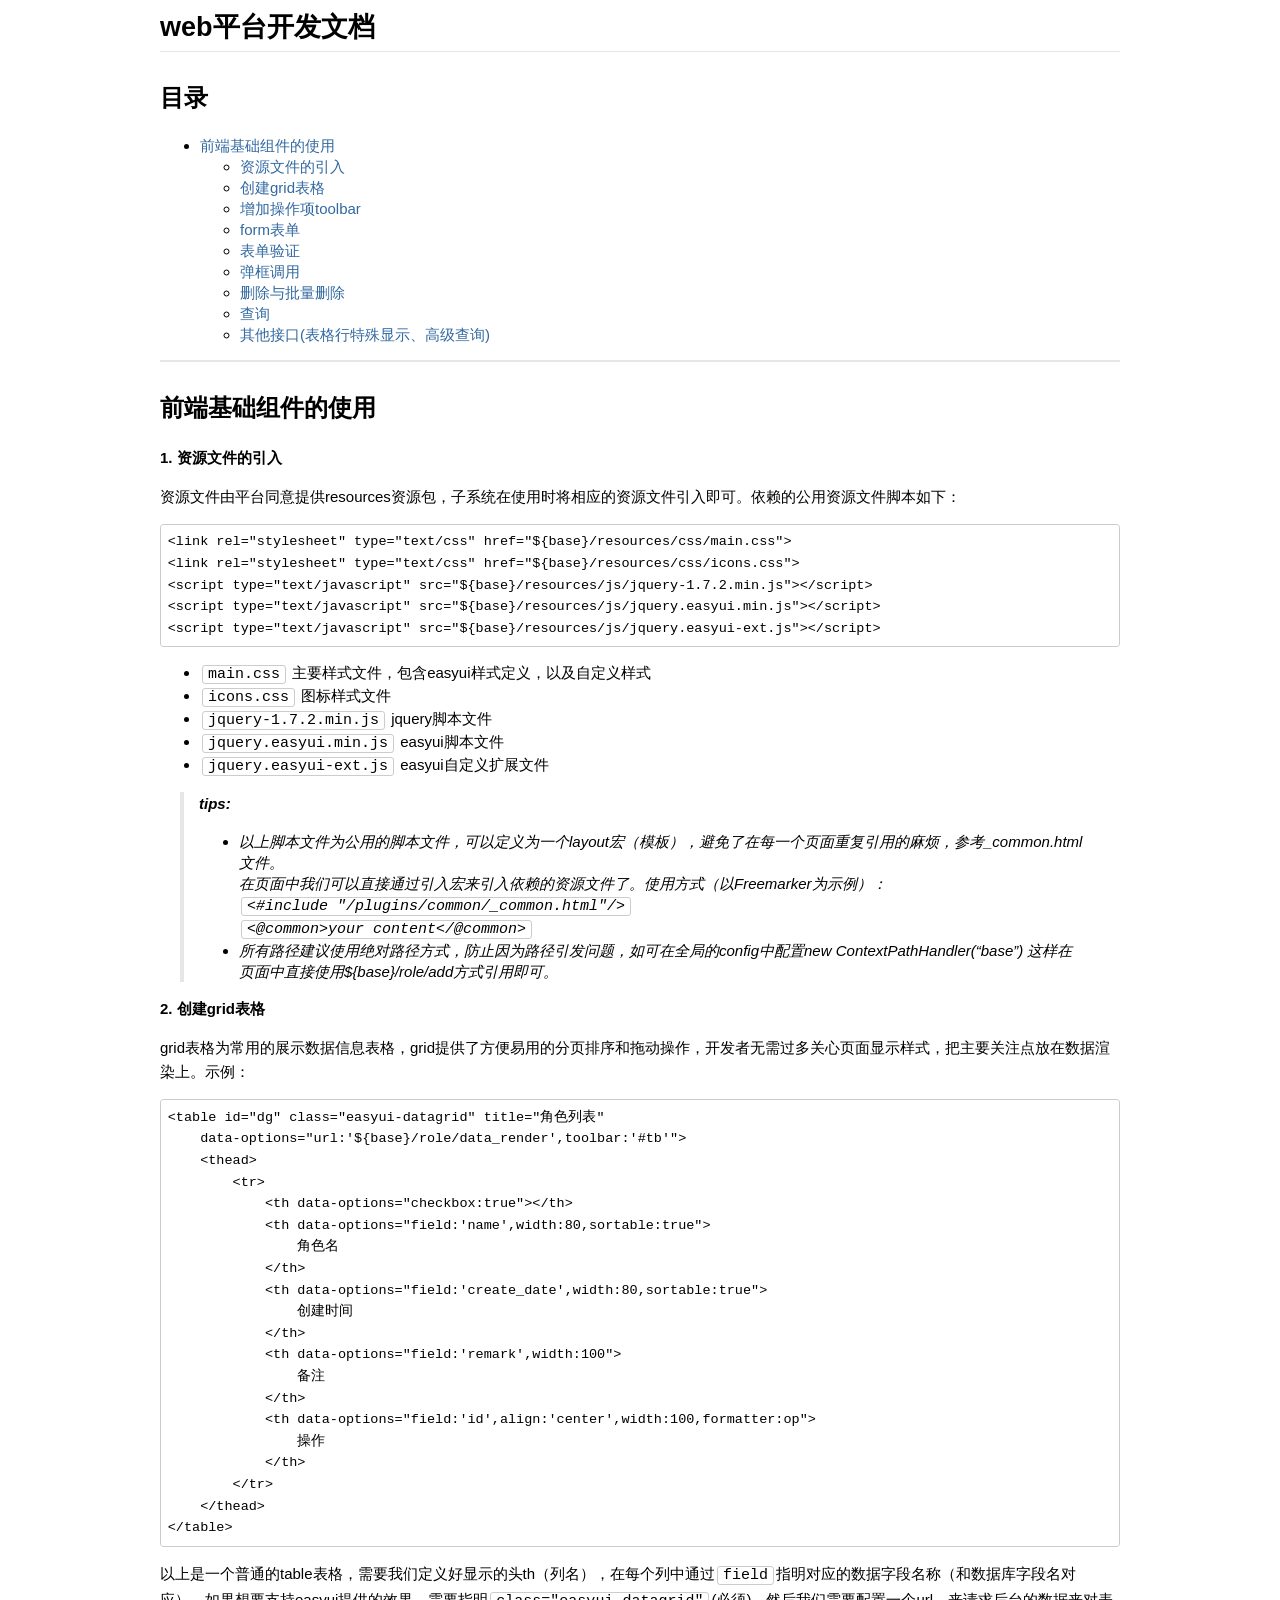
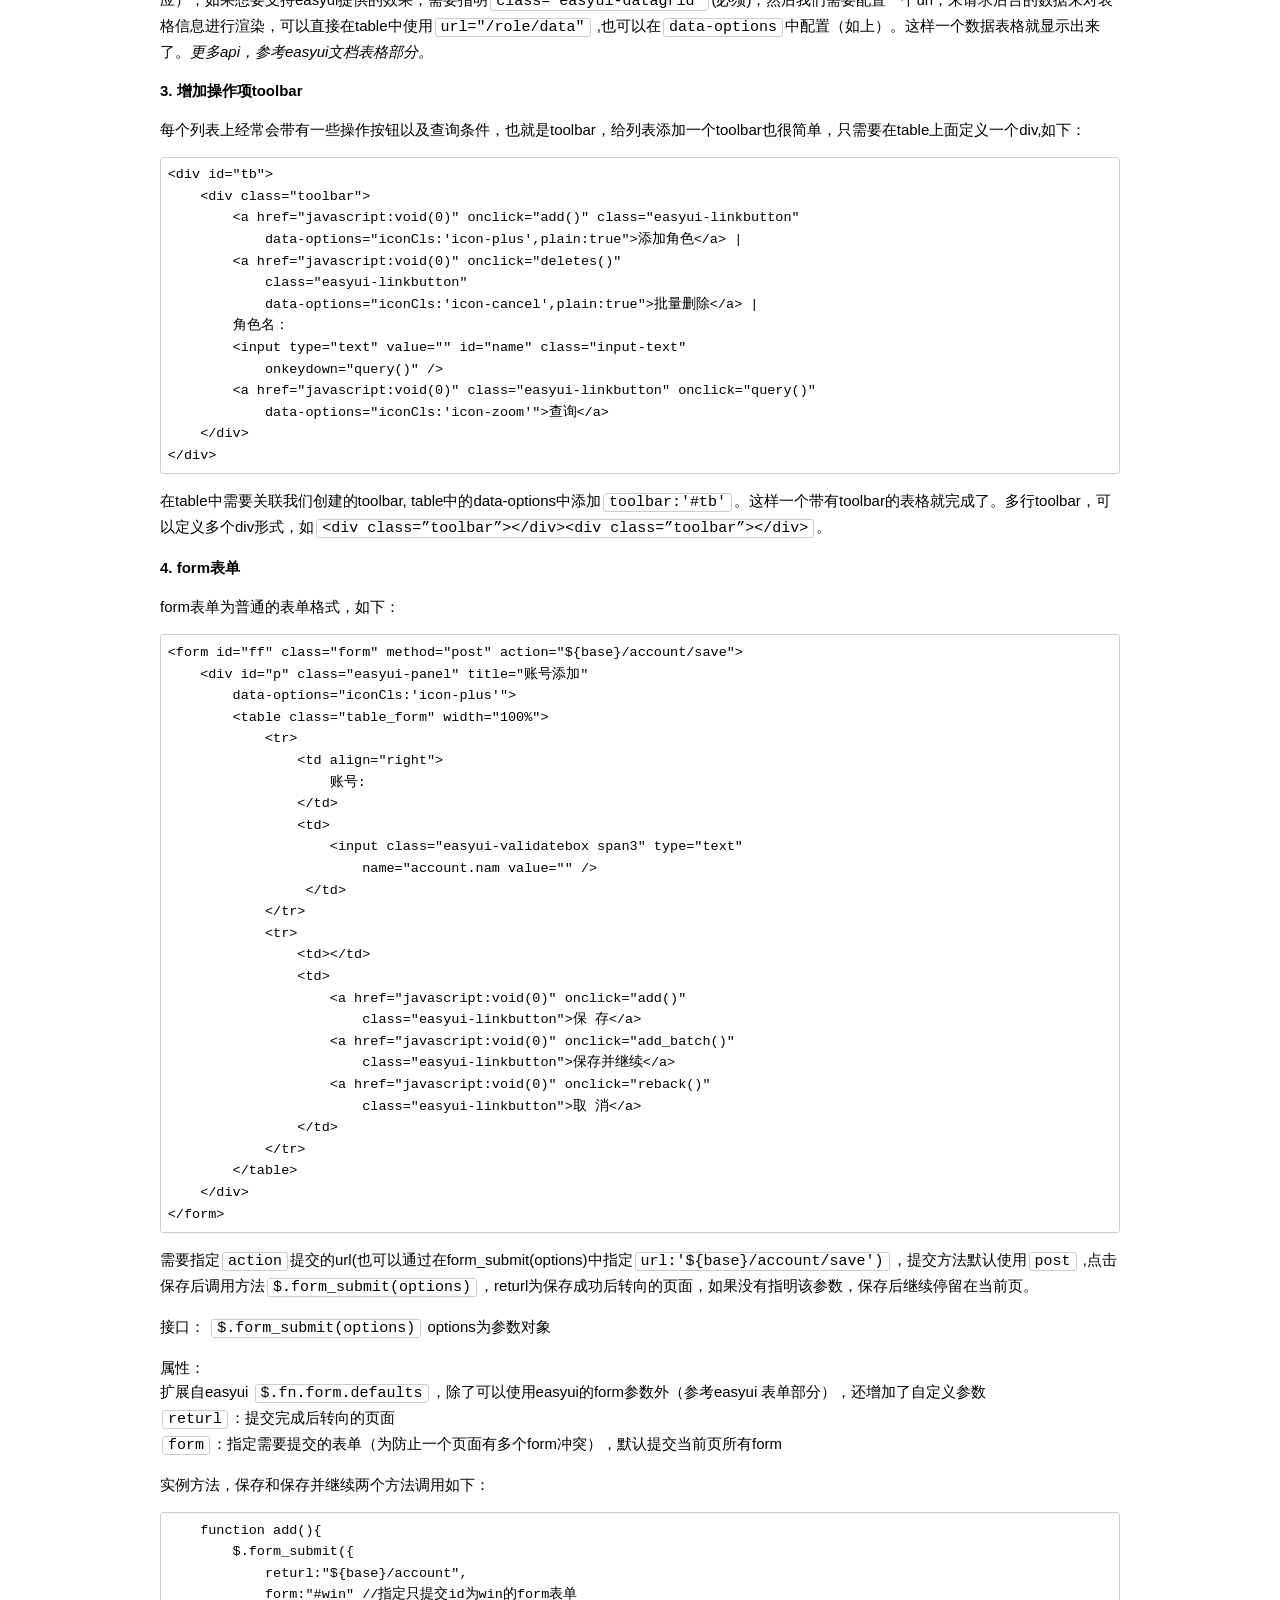
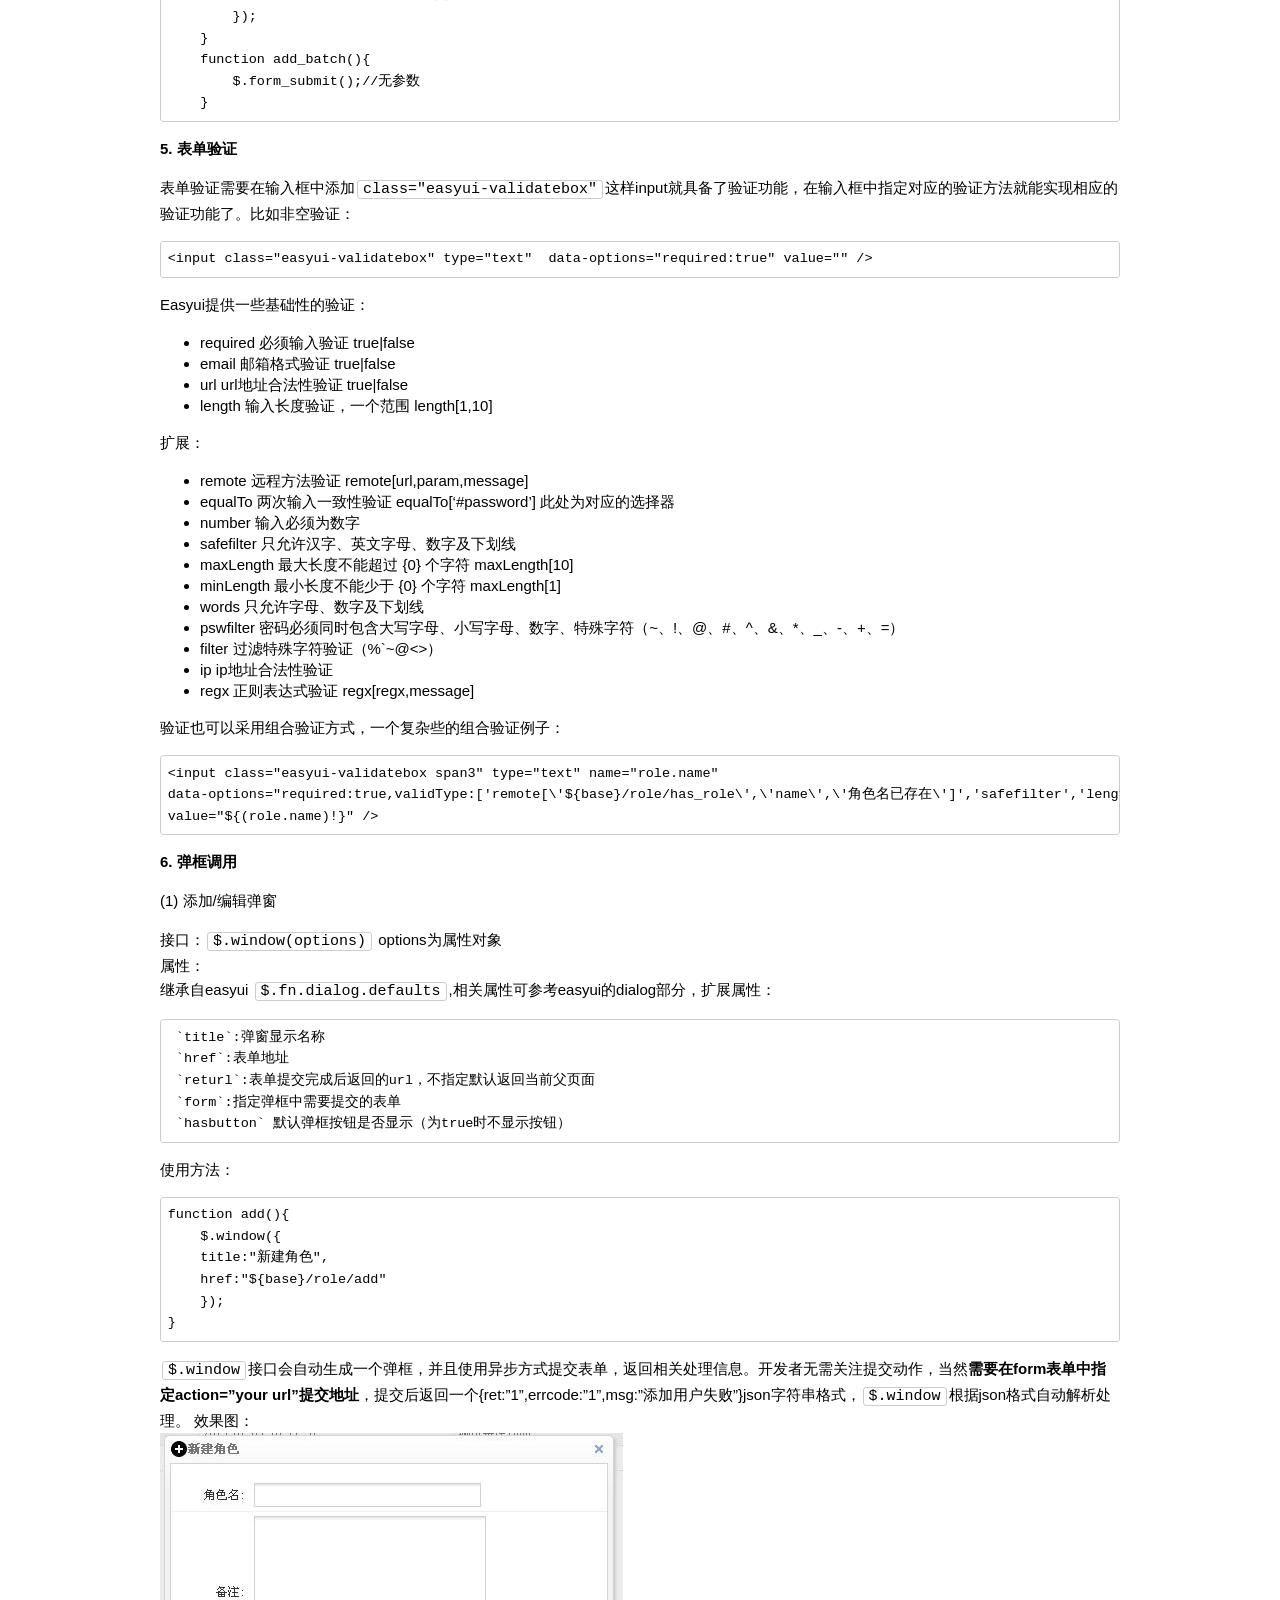
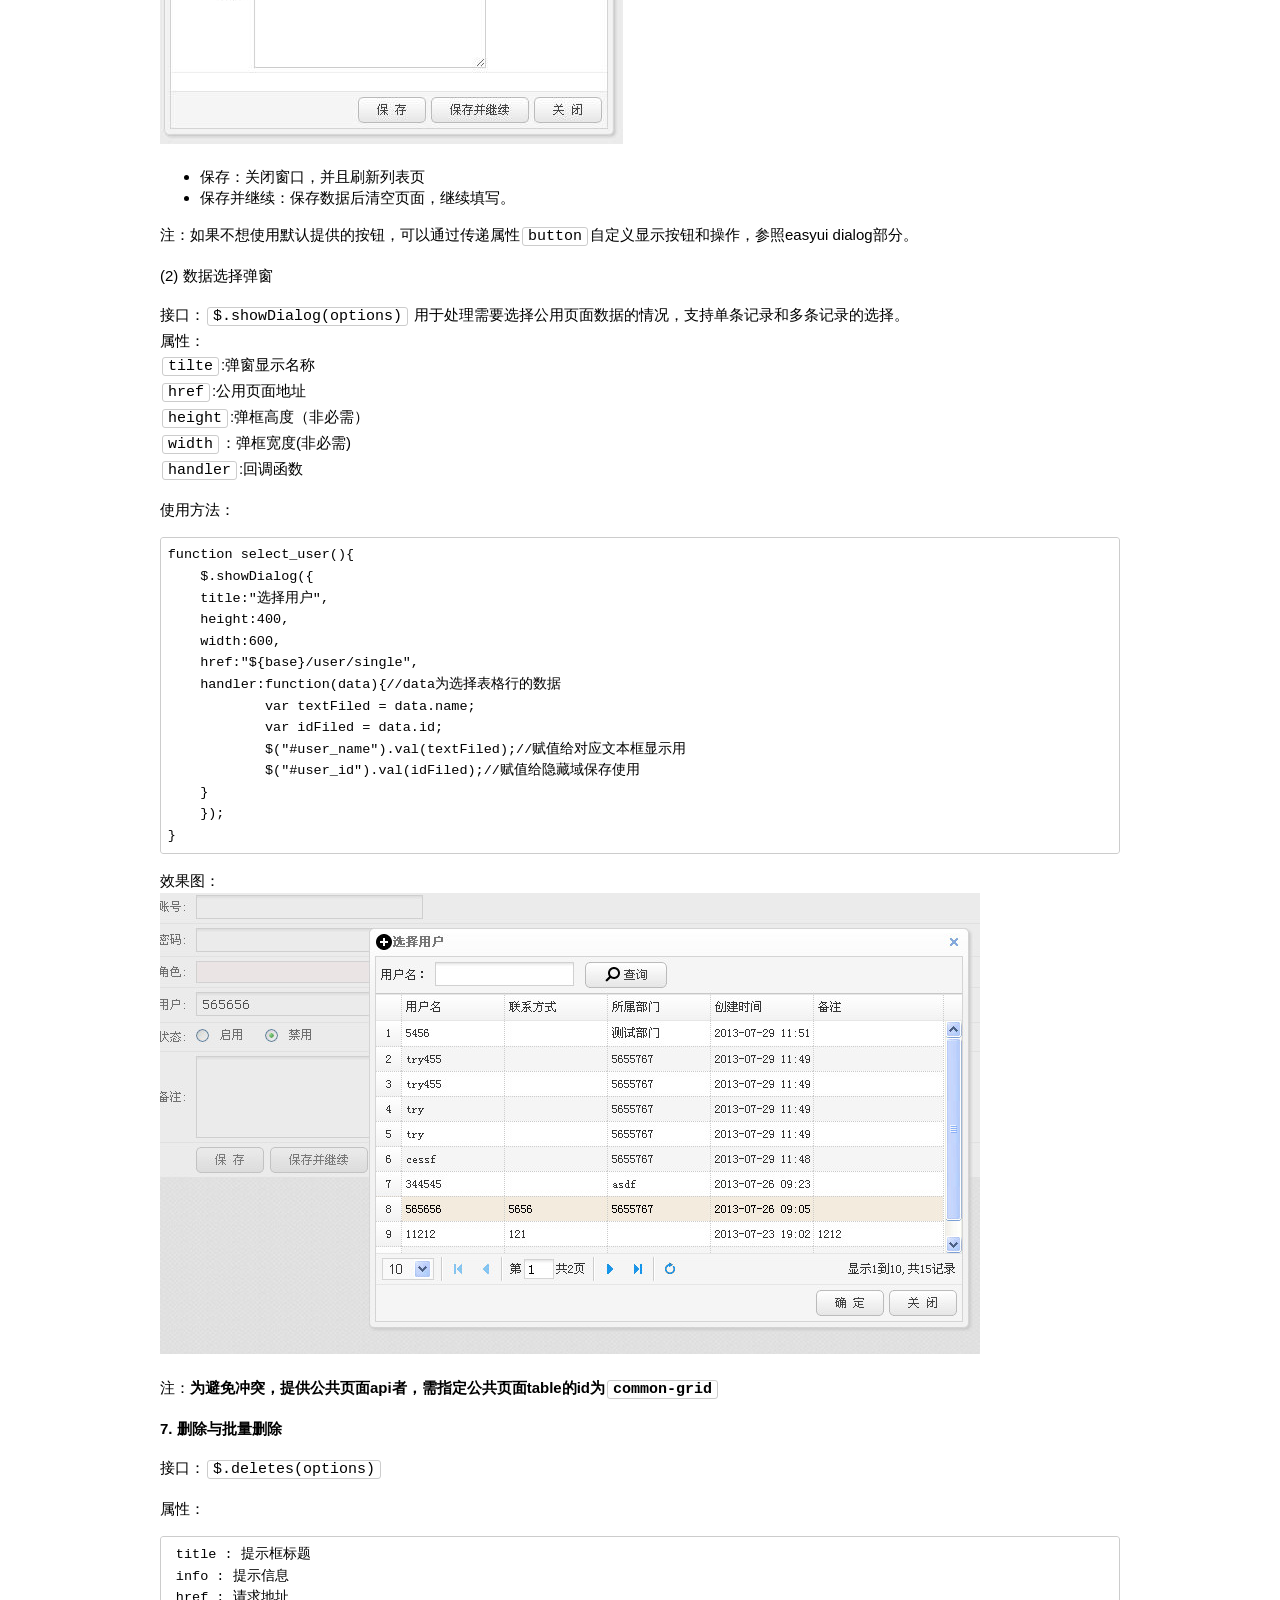
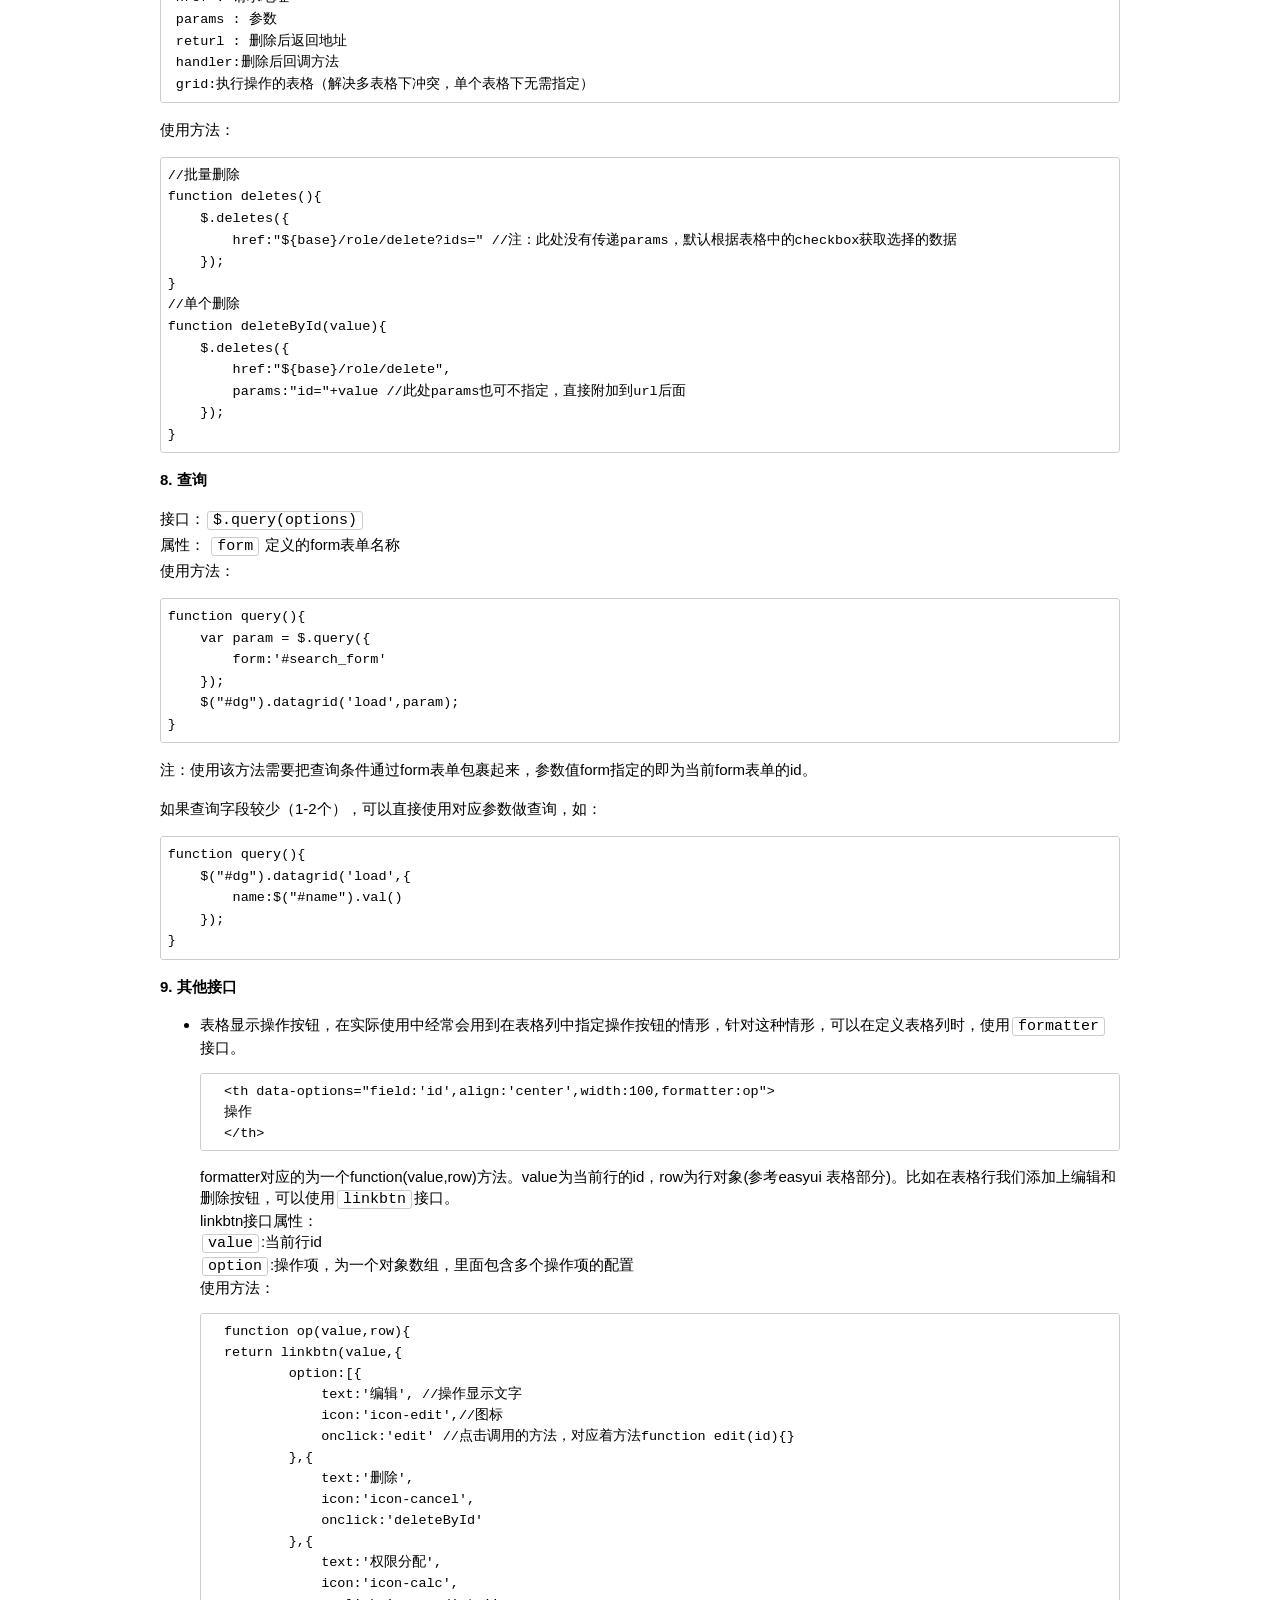
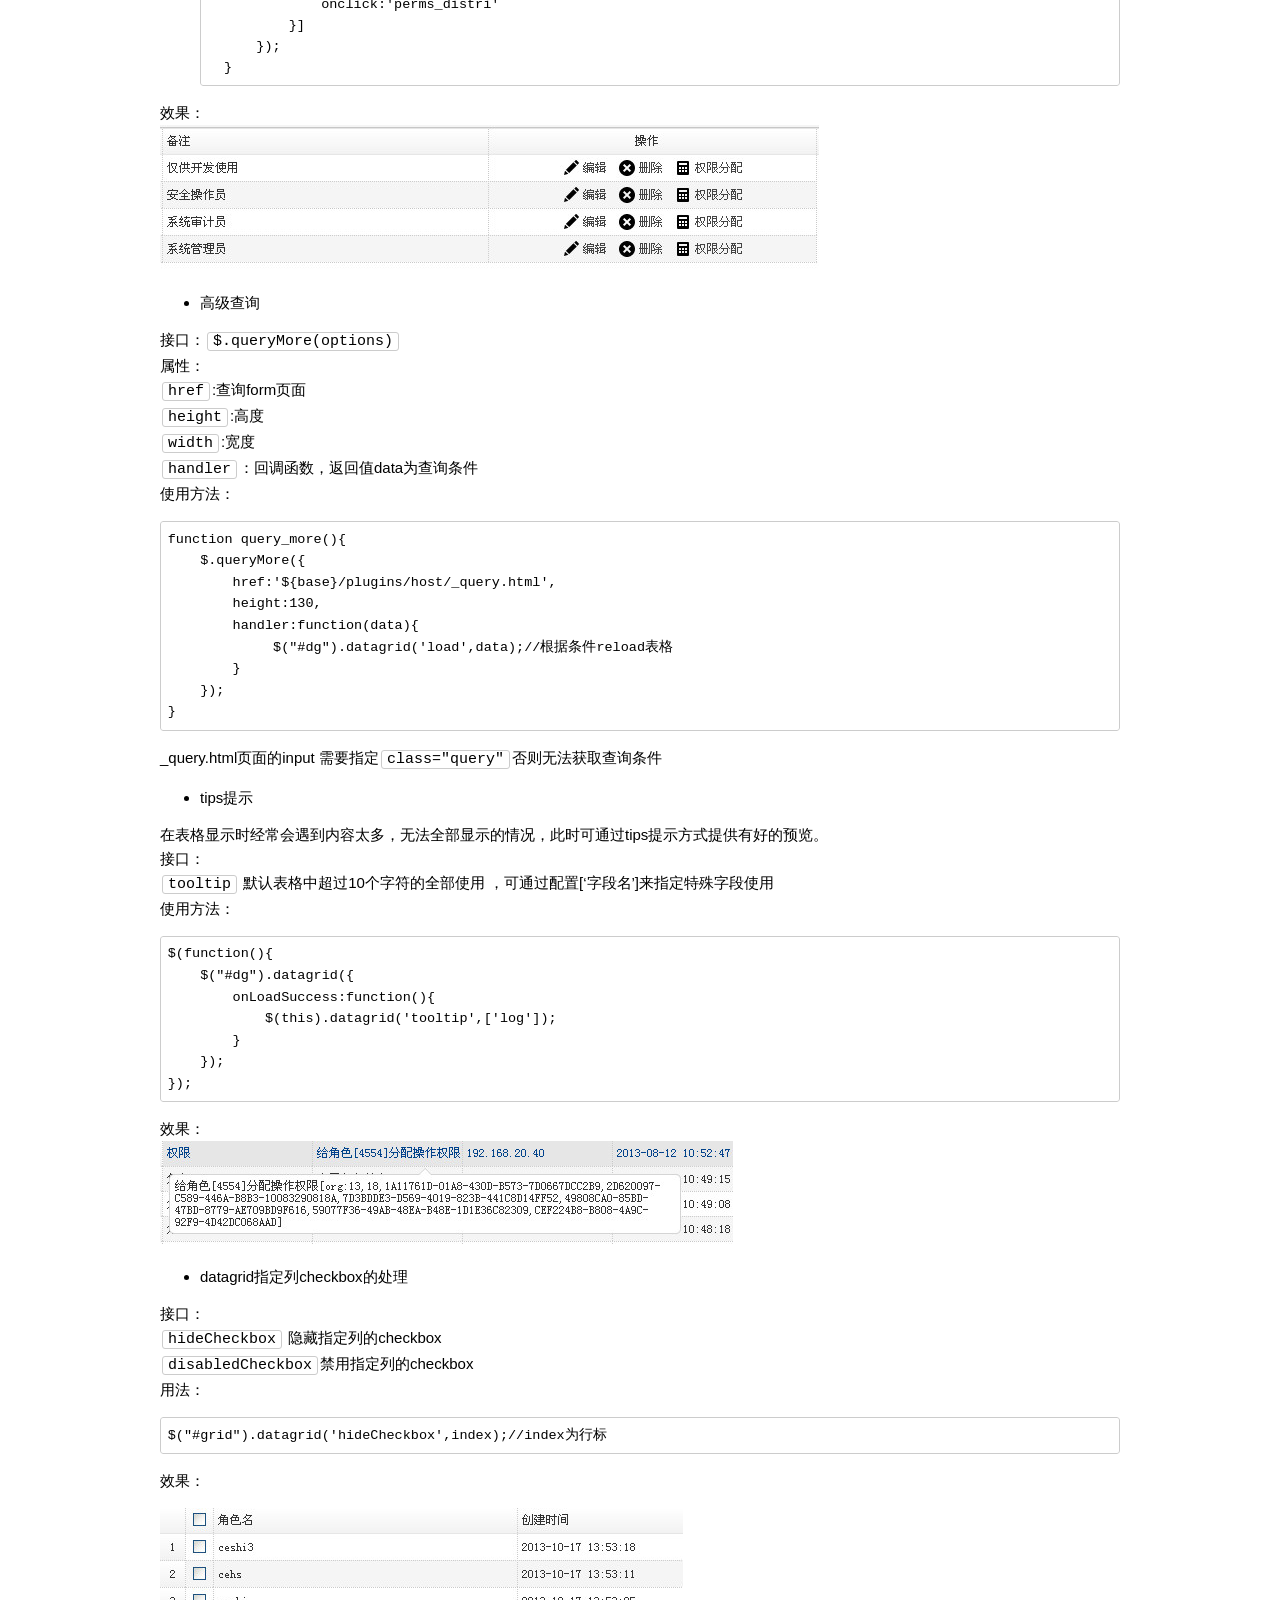
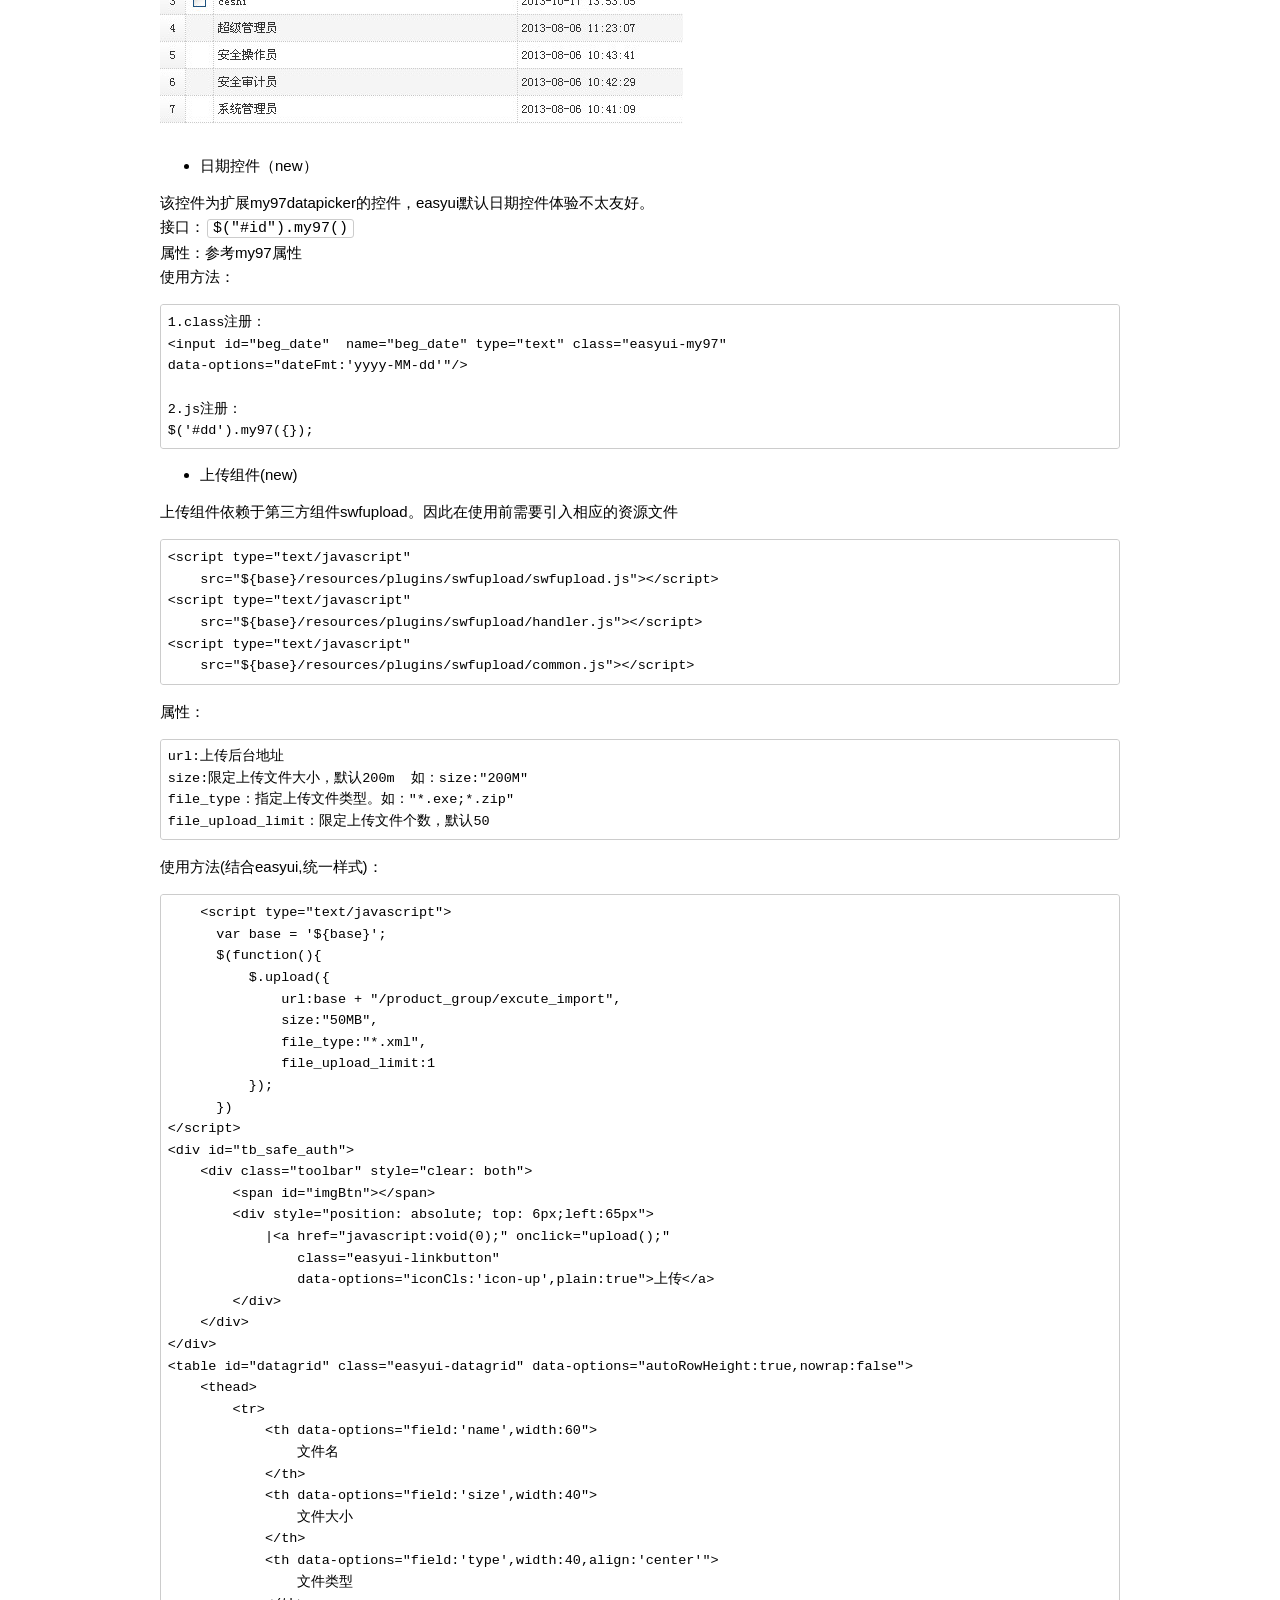
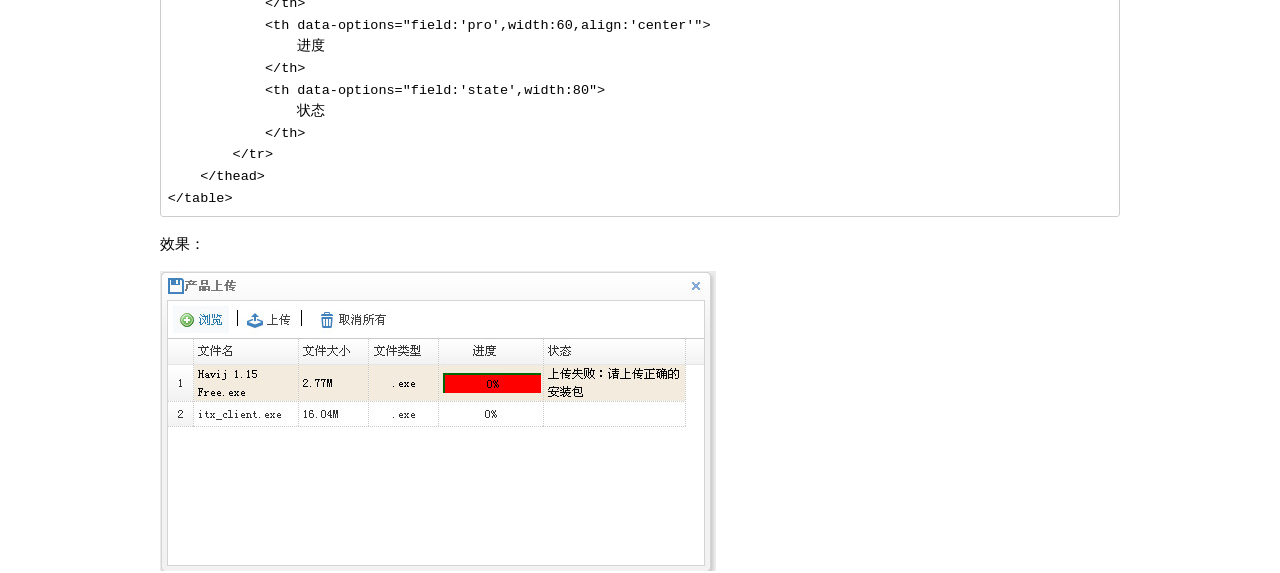
<file: datapost/static/js/jquery.easyui-ext-API.html>
<!DOCTYPE html>
<html>
<head>
  <meta http-equiv="Content-Type" content="text/html; charset=UTF-8" />
  <title>web.html</title>
  <meta name="generator" content="Haroopad 0.12.2" />
  <meta name="viewport" content="width=device-width, initial-scale=1.0">

  <style>div.oembedall-githubrepos{border:1px solid #DDD;border-radius:4px;list-style-type:none;margin:0 0 10px;padding:8px 10px 0;font:13.34px/1.4 helvetica,arial,freesans,clean,sans-serif;width:452px;background-color:#fff}div.oembedall-githubrepos .oembedall-body{background:-moz-linear-gradient(center top,#FAFAFA,#EFEFEF) repeat scroll 0 0 transparent;background:-webkit-gradient(linear,left top,left bottom,from(#FAFAFA),to(#EFEFEF));border-bottom-left-radius:4px;border-bottom-right-radius:4px;border-top:1px solid #EEE;margin-left:-10px;margin-top:8px;padding:5px 10px;width:100%}div.oembedall-githubrepos h3{font-size:14px;margin:0;padding-left:18px;white-space:nowrap}div.oembedall-githubrepos p.oembedall-description{color:#444;font-size:12px;margin:0 0 3px}div.oembedall-githubrepos p.oembedall-updated-at{color:#888;font-size:11px;margin:0}div.oembedall-githubrepos ul.oembedall-repo-stats{border:medium none;float:right;font-size:11px;font-weight:700;padding-left:15px;position:relative;z-index:5;margin:0}div.oembedall-githubrepos ul.oembedall-repo-stats li{border:medium none;color:#666;display:inline-block;list-style-type:none;margin:0!important}div.oembedall-githubrepos ul.oembedall-repo-stats li a{background-color:transparent;border:medium none;color:#666!important;background-position:5px -2px;background-repeat:no-repeat;border-left:1px solid #DDD;display:inline-block;height:21px;line-height:21px;padding:0 5px 0 23px}div.oembedall-githubrepos ul.oembedall-repo-stats li:first-child a{border-left:medium none;margin-right:-3px}div.oembedall-githubrepos ul.oembedall-repo-stats li a:hover{background:none no-repeat scroll 5px -27px #4183C4;color:#FFF!important;text-decoration:none}div.oembedall-githubrepos ul.oembedall-repo-stats li:first-child a:hover{border-bottom-left-radius:3px;border-top-left-radius:3px}ul.oembedall-repo-stats li:last-child a:hover{border-bottom-right-radius:3px;border-top-right-radius:3px}span.oembedall-closehide{background-color:#aaa;border-radius:2px;cursor:pointer;margin-right:3px}div.oembedall-container{margin-top:5px;text-align:left}.oembedall-ljuser{font-weight:700}.oembedall-ljuser img{vertical-align:bottom;border:0;padding-right:1px}.oembedall-stoqembed{border-bottom:1px dotted #999;float:left;overflow:hidden;width:730px;line-height:1;background:none repeat scroll 0 0 #FFF;color:#000;font-family:Arial,Liberation Sans,DejaVu Sans,sans-serif;font-size:80%;text-align:left;margin:0;padding:0}.oembedall-stoqembed a{color:#07C;text-decoration:none;margin:0;padding:0}.oembedall-stoqembed a:hover{text-decoration:underline}.oembedall-stoqembed a:visited{color:#4A6B82}.oembedall-stoqembed h3{font-family:Trebuchet MS,Liberation Sans,DejaVu Sans,sans-serif;font-size:130%;font-weight:700;margin:0;padding:0}.oembedall-stoqembed .oembedall-reputation-score{color:#444;font-size:120%;font-weight:700;margin-right:2px}.oembedall-stoqembed .oembedall-user-info{height:35px;width:185px}.oembedall-stoqembed .oembedall-user-info .oembedall-user-gravatar32{float:left;height:32px;width:32px}.oembedall-stoqembed .oembedall-user-info .oembedall-user-details{float:left;margin-left:5px;overflow:hidden;white-space:nowrap;width:145px}.oembedall-stoqembed .oembedall-question-hyperlink{font-weight:700}.oembedall-stoqembed .oembedall-stats{background:none repeat scroll 0 0 #EEE;margin:0 0 0 7px;padding:4px 7px 6px;width:58px}.oembedall-stoqembed .oembedall-statscontainer{float:left;margin-right:8px;width:86px}.oembedall-stoqembed .oembedall-votes{color:#555;padding:0 0 7px;text-align:center}.oembedall-stoqembed .oembedall-vote-count-post{font-size:240%;color:#808185;display:block;font-weight:700}.oembedall-stoqembed .oembedall-views{color:#999;padding-top:4px;text-align:center}.oembedall-stoqembed .oembedall-status{margin-top:-3px;padding:4px 0;text-align:center;background:none repeat scroll 0 0 #75845C;color:#FFF}.oembedall-stoqembed .oembedall-status strong{color:#FFF;display:block;font-size:140%}.oembedall-stoqembed .oembedall-summary{float:left;width:635px}.oembedall-stoqembed .oembedall-excerpt{line-height:1.2;margin:0;padding:0 0 5px}.oembedall-stoqembed .oembedall-tags{float:left;line-height:18px}.oembedall-stoqembed .oembedall-tags a:hover{text-decoration:none}.oembedall-stoqembed .oembedall-post-tag{background-color:#E0EAF1;border-bottom:1px solid #3E6D8E;border-right:1px solid #7F9FB6;color:#3E6D8E;font-size:90%;line-height:2.4;margin:2px 2px 2px 0;padding:3px 4px;text-decoration:none;white-space:nowrap}.oembedall-stoqembed .oembedall-post-tag:hover{background-color:#3E6D8E;border-bottom:1px solid #37607D;border-right:1px solid #37607D;color:#E0EAF1}.oembedall-stoqembed .oembedall-fr{float:right}.oembedall-stoqembed .oembedall-statsarrow{background-image:url(http://cdn.sstatic.net/stackoverflow/img/sprites.png?v=3);background-repeat:no-repeat;overflow:hidden;background-position:0 -435px;float:right;height:13px;margin-top:12px;width:7px}.oembedall-facebook1{border:#1A3C6C solid 1px;padding:0;font:13.34px/1.4 verdana;width:500px}.oembedall-facebook2{background-color:#627add}.oembedall-facebook2 a{color:#e8e8e8;text-decoration:none}.oembedall-facebookBody{background-color:#fff;vertical-align:top;padding:5px}.oembedall-facebookBody .contents{display:inline-block;width:100%}.oembedall-facebookBody div img{float:left;margin-right:5px}div.oembedall-lanyard{-webkit-box-shadow:none;-webkit-transition-delay:0s;-webkit-transition-duration:.4000000059604645s;-webkit-transition-property:width;-webkit-transition-timing-function:cubic-bezier(0.42,0,.58,1);background-attachment:scroll;background-clip:border-box;background-color:transparent;background-image:none;background-origin:padding-box;border-bottom-width:0;border-left-width:0;border-right-width:0;border-top-width:0;box-shadow:none;color:#112644;display:block;float:left;font-family:'Trebuchet MS',Trebuchet,sans-serif;font-size:16px;height:253px;line-height:19px;margin-bottom:0;margin-left:0;margin-right:0;margin-top:0;max-width:none;min-height:0;outline-color:#112644;outline-style:none;outline-width:0;overflow-x:visible;overflow-y:visible;padding-bottom:0;padding-left:0;padding-right:0;padding-top:0;position:relative;text-align:left;vertical-align:baseline;width:804px}div.oembedall-lanyard .tagline{font-size:1.5em}div.oembedall-lanyard .wrapper{overflow:hidden;clear:both}div.oembedall-lanyard .split{float:left;display:inline}div.oembedall-lanyard .prominent-place .flag:active,div.oembedall-lanyard .prominent-place .flag:focus,div.oembedall-lanyard .prominent-place .flag:hover,div.oembedall-lanyard .prominent-place .flag:link,div.oembedall-lanyard .prominent-place .flag:visited{float:left;display:block;width:48px;height:48px;position:relative;top:-5px;margin-right:10px}div.oembedall-lanyard .place-context{font-size:.889em}div.oembedall-lanyard .prominent-place .sub-place{display:block}div.oembedall-lanyard .prominent-place{font-size:1.125em;line-height:1.1em;font-weight:400}div.oembedall-lanyard .main-date{color:#8CB4E0;font-weight:700;line-height:1.1}div.oembedall-lanyard .first{width:48.57%;margin:0 0 0 2.857%}html{height:100%}body{padding:5px 20px 26px!important;background-color:#fff;overflow-x:hidden;overflow-y:auto}br,h1,h2,h3,h4,h5,h6{clear:both}hr.page{background:transparent url([data-uri]) repeat-x 0 0;border:0 none;color:#ccc;height:3px;padding:0}hr.underscore{border:0 none!important;height:30px;padding:0;-webkit-margin-before:0;-webkit-margin-after:0}body >:first-child{margin-top:0!important}img.plugin{box-shadow:0 1px 3px rgba(0,0,0,.1);border-radius:3px}iframe{border:0}figure{-webkit-margin-before:0;-webkit-margin-after:0;-webkit-margin-start:0;-webkit-margin-end:0}kbd{border:1px solid #aaa;-moz-border-radius:2px;-webkit-border-radius:2px;border-radius:2px;-moz-box-shadow:1px 2px 2px #ddd;-webkit-box-shadow:1px 2px 2px #ddd;box-shadow:1px 2px 2px #ddd;background-color:#f9f9f9;background-image:-moz-linear-gradient(top,#eee,#f9f9f9,#eee);background-image:-o-linear-gradient(top,#eee,#f9f9f9,#eee);background-image:-webkit-linear-gradient(top,#eee,#f9f9f9,#eee);background-image:linear-gradient(top,#eee,#f9f9f9,#eee);padding:1px 3px;font-family:inherit;font-size:.85em}.oembeded .oembed_photo{display:inline-block}img[data-echo]{margin:25px 0;width:100px;height:100px;background:#fff url(../img/ajax.gif) no-repeat center center}.spinner{display:inline-block;width:10px;height:10px;margin-bottom:-.1em;border:2px solid rgba(0,0,0,.5);border-top-color:transparent;border-radius:100%;-webkit-animation:spin 1s infinite linear;animation:spin 1s infinite linear}.spinner:after{content:'';display:block;width:0;height:0;position:absolute;top:-6px;left:0;border:4px solid transparent;border-bottom-color:rgba(0,0,0,.5);-webkit-transform:rotate(45deg);transform:rotate(45deg)}@-webkit-keyframes spin{to{-webkit-transform:rotate(360deg)}}@keyframes spin{to{transform:rotate(360deg)}}p.toc{margin:0!important}p.toc ul{padding-left:10px}p.toc>ul{padding:10px;margin:0 10px;display:inline-block;border:1px solid #ededed;border-radius:5px}p.toc li,p.toc ul{list-style-type:none}p.toc li{width:100%;padding:0;overflow:hidden}p.toc li a::after{content:"."}p.toc li a:before{content:"• "}p.toc h5{text-transform:uppercase}p.toc .title{float:left;padding-right:3px}p.toc .number{margin:0;float:right;padding-left:3px;background:#fff;display:none}.markdown{padding:20px}.markdown a{text-decoration:none;vertical-align:baseline}.markdown a:hover{text-decoration:underline}.markdown h1{font-size:2.2em;font-weight:700;margin:1.5em 0 1em}.markdown h2{font-size:1.8em;font-weight:700;margin:1.275em 0 .85em}.markdown h3{font-size:1.6em;font-weight:700;margin:1.125em 0 .75em}.markdown h4{font-size:1.4em;font-weight:700;margin:.99em 0 .66em}.markdown h5{font-size:1.2em;font-weight:700;margin:.855em 0 .57em}.markdown h6{font-size:1em;font-weight:700;margin:.75em 0 .5em}.markdown h1+p,.markdown h1:first-child,.markdown h2+p,.markdown h2:first-child,.markdown h3+p,.markdown h3:first-child,.markdown h4+p,.markdown h4:first-child,.markdown h5+p,.markdown h5:first-child,.markdown h6+p,.markdown h6:first-child{margin-top:0}.markdown hr{border:1px solid #ccc}.markdown p{margin:1em 0;word-wrap:break-word}.markdown ol{list-style-type:decimal}.markdown li{display:list-item;line-height:1.4em}.markdown blockquote{margin:1em 20px}.markdown blockquote>:first-child{margin-top:0}.markdown blockquote>:last-child{margin-bottom:0}.markdown blockquote cite:before{content:'\2014 \00A0'}.markdown .code{border-radius:3px;word-break:break-all;word-wrap:break-word}.markdown pre{border-radius:3px;word-break:break-all;word-wrap:break-word;overflow:auto}.markdown pre code{display:block}.markdown pre>code{border:1px solid #ccc;white-space:pre;padding:.5em;margin:0}.markdown code{border-radius:3px;word-break:break-all;word-wrap:break-word;border:1px solid #ccc;padding:0 5px;margin:0 2px}.markdown img{max-width:100%}.markdown table{padding:0;border-collapse:collapse;border-spacing:0}.markdown table tr td,.markdown table tr th{border:1px solid #ccc;margin:0;padding:6px 13px}.markdown table tr th{font-weight:700}.markdown table tr th>:first-child{margin-top:0}.markdown table tr th>:last-child{margin-bottom:0}.markdown table tr td>:first-child{margin-top:0}.markdown table tr td>:last-child{margin-bottom:0}.markdown em.underline{font-style:normal;text-decoration:underline}.markdown strong.highlight{color:#000;padding:0 5px;background-color:#fdffb6;-webkit-box-shadow:#fdffb6 0 0 5px;-moz-box-shadow:#fdffb6 0 0 5px;box-shadow:#fdffb6 0 0 5px}.github{padding:20px;color:#000;font-size:15px;font-family:"Lucida Grande","Lucida Sans Unicode","Lucida Sans",AppleSDGothicNeo-Medium,'Segoe UI','Malgun Gothic',Verdana,Tahoma,sans-serif;background:#fff;-webkit-font-smoothing:antialiased}.github a{color:#3269a0}.github a:hover{color:#4183c4}.github h2{border-bottom:1px solid #e6e6e6;line-height:1.7em}.github h6{color:#777}.github hr{border:1px solid #e6e6e6}.github pre>code{font-size:.9em;font-family:Consolas,Inconsolata,Courier,monospace}.github blockquote{border-left:4px solid #e6e6e6;padding:0 15px;font-style:italic}.github table{background-color:#fafafa}.github table tr td,.github table tr th{border:1px solid #e6e6e6}.github table tr:nth-child(2n){background-color:#f2f2f2}.hljs{display:block;overflow-x:auto;padding:.5em;color:#333;background:#f8f8f8;-webkit-text-size-adjust:none}.diff .hljs-header,.hljs-comment,.hljs-javadoc,.hljs-template_comment{color:#998;font-style:italic}.css .rule .hljs-keyword,.hljs-keyword,.hljs-request,.hljs-status,.hljs-subst,.hljs-winutils,.javascript .hljs-title,.nginx .hljs-title{color:#333;font-weight:700}.hljs-hexcolor,.hljs-number,.ruby .hljs-constant{color:teal}.hljs-phpdoc,.hljs-string,.hljs-tag .hljs-value,.tex .hljs-formula{color:#d14}.coffeescript .hljs-params,.hljs-id,.hljs-title,.scss .hljs-preprocessor{color:#900;font-weight:700}.clojure .hljs-title,.hljs-subst,.javascript .hljs-title,.lisp .hljs-title{font-weight:400}.hljs-class .hljs-title,.hljs-type,.tex .hljs-command,.vhdl .hljs-literal{color:#458;font-weight:700}.django .hljs-tag .hljs-keyword,.hljs-rules .hljs-property,.hljs-tag,.hljs-tag .hljs-title{color:navy;font-weight:400}.hljs-attribute,.hljs-variable,.lisp .hljs-body{color:teal}.hljs-regexp{color:#009926}.hljs-prompt,.hljs-symbol,.lisp .hljs-keyword,.ruby .hljs-symbol .hljs-string,.tex .hljs-special{color:#990073}.clojure .hljs-built_in,.hljs-built_in,.lisp .hljs-title{color:#0086b3}.hljs-cdata,.hljs-doctype,.hljs-pi,.hljs-pragma,.hljs-preprocessor,.hljs-shebang{color:#999;font-weight:700}.hljs-deletion{background:#fdd}.hljs-addition{background:#dfd}.diff .hljs-change{background:#0086b3}.hljs-chunk{color:#aaa}.markdown html,body{font-family:"Microsoft YaHei","Meiryo UI","Malgun Gothic","Segoe UI","Trebuchet MS",Helvetica,sans-serif!important;max-width:960px!important;margin:0 auto!important;line-height:1.6;font-size:14px}.markdown body,pre>code{font-weight:400!important}footer{position:fixed;font-size:.8em;text-align:right;bottom:0;margin-left:-25px;height:20px;width:100%}</style>
</head>
<body class="markdown github">

  <h2 id="web平台开发文档"><a name="web平台开发文档" href="#web平台开发文档"></a>web平台开发文档</h2><h3 id="**目录**"><a name="**目录**" href="#**目录**"></a><strong>目录</strong></h3><ul>
<li><a href="#web">前端基础组件的使用</a>  <ul>
<li><a href="#web1">资源文件的引入</a>  </li>
<li><a href="#web2">创建grid表格</a>  </li>
<li><a href="#web3">增加操作项toolbar</a></li>
<li><a href="#web4">form表单</a></li>
<li><a href="#web5">表单验证</a></li>
<li><a href="#web6">弹框调用</a> </li>
<li><a href="#web7">删除与批量删除</a></li>
<li><a href="#web8">查询</a></li>
<li><a href="#web9">其他接口(表格行特殊显示、高级查询)</a> </li>
</ul>
</li>
</ul><hr class="section"><h3 id="web">前端基础组件的使用</h3><p><span id="web1"><strong>1. 资源文件的引入</strong>   </span></p><p>资源文件由平台同意提供resources资源包，子系统在使用时将相应的资源文件引入即可。依赖的公用资源文件脚本如下： </p><pre><code data-origin="&lt;pre&gt;&lt;code&gt;&amp;lt;link rel=&quot;stylesheet&quot; type=&quot;text/css&quot; href=&quot;${base}/resources/css/main.css&quot;&amp;gt;
&amp;lt;link rel=&quot;stylesheet&quot; type=&quot;text/css&quot; href=&quot;${base}/resources/css/icons.css&quot;&amp;gt;
&amp;lt;script type=&quot;text/javascript&quot; src=&quot;${base}/resources/js/jquery-1.7.2.min.js&quot;&amp;gt;&amp;lt;/script&amp;gt;
&amp;lt;script type=&quot;text/javascript&quot; src=&quot;${base}/resources/js/jquery.easyui.min.js&quot;&amp;gt;&amp;lt;/script&amp;gt;
&amp;lt;script type=&quot;text/javascript&quot; src=&quot;${base}/resources/js/jquery.easyui-ext.js&quot;&amp;gt;&amp;lt;/script&amp;gt;  
&lt;/code&gt;&lt;/pre&gt;">&lt;link rel="stylesheet" type="text/css" href="${base}/resources/css/main.css"&gt;
&lt;link rel="stylesheet" type="text/css" href="${base}/resources/css/icons.css"&gt;
&lt;script type="text/javascript" src="${base}/resources/js/jquery-1.7.2.min.js"&gt;&lt;/script&gt;
&lt;script type="text/javascript" src="${base}/resources/js/jquery.easyui.min.js"&gt;&lt;/script&gt;
&lt;script type="text/javascript" src="${base}/resources/js/jquery.easyui-ext.js"&gt;&lt;/script&gt;  
</code></pre><ul>
<li><code>main.css</code> 主要样式文件，包含easyui样式定义，以及自定义样式  </li>
<li><code>icons.css</code> 图标样式文件  </li>
<li><code>jquery-1.7.2.min.js</code> jquery脚本文件  </li>
<li><code>jquery.easyui.min.js</code> easyui脚本文件  </li>
<li><code>jquery.easyui-ext.js</code> easyui自定义扩展文件  </li>
</ul><blockquote>
<p><strong>tips:</strong> </p>
<ul>
<li>以上脚本文件为公用的脚本文件，可以定义为一个layout宏（模板），避免了在每一个页面重复引用的麻烦，参考_common.html文件。<br>在页面中我们可以直接通过引入宏来引入依赖的资源文件了。使用方式（以Freemarker为示例）：<br><code>&lt;#include "/plugins/common/_common.html"/&gt;</code><br><code>&lt;@common&gt;your content&lt;/@common&gt;</code>   </li>
<li>所有路径建议使用绝对路径方式，防止因为路径引发问题，如可在全局的config中配置new ContextPathHandler(“base”) 这样在页面中直接使用${base}/role/add方式引用即可。  </li>
</ul>
</blockquote><p><span id="web2"><strong>2. 创建grid表格</strong>  </span></p><p>grid表格为常用的展示数据信息表格，grid提供了方便易用的分页排序和拖动操作，开发者无需过多关心页面显示样式，把主要关注点放在数据渲染上。示例：</p><pre><code data-origin="&lt;pre&gt;&lt;code&gt;&amp;lt;table id=&quot;dg&quot; class=&quot;easyui-datagrid&quot; title=&quot;角色列表&quot;
    data-options=&quot;url:'${base}/role/data_render',toolbar:'#tb'&quot;&amp;gt;
    &amp;lt;thead&amp;gt;
        &amp;lt;tr&amp;gt;
            &amp;lt;th data-options=&quot;checkbox:true&quot;&amp;gt;&amp;lt;/th&amp;gt;
            &amp;lt;th data-options=&quot;field:'name',width:80,sortable:true&quot;&amp;gt;
                角色名
            &amp;lt;/th&amp;gt;
            &amp;lt;th data-options=&quot;field:'create_date',width:80,sortable:true&quot;&amp;gt;
                创建时间
            &amp;lt;/th&amp;gt;
            &amp;lt;th data-options=&quot;field:'remark',width:100&quot;&amp;gt;
                备注
            &amp;lt;/th&amp;gt;
            &amp;lt;th data-options=&quot;field:'id',align:'center',width:100,formatter:op&quot;&amp;gt;
                操作
            &amp;lt;/th&amp;gt;
        &amp;lt;/tr&amp;gt;
    &amp;lt;/thead&amp;gt;
&amp;lt;/table&amp;gt;
&lt;/code&gt;&lt;/pre&gt;">&lt;table id="dg" class="easyui-datagrid" title="角色列表"
    data-options="url:'${base}/role/data_render',toolbar:'#tb'"&gt;
    &lt;thead&gt;
        &lt;tr&gt;
            &lt;th data-options="checkbox:true"&gt;&lt;/th&gt;
            &lt;th data-options="field:'name',width:80,sortable:true"&gt;
                角色名
            &lt;/th&gt;
            &lt;th data-options="field:'create_date',width:80,sortable:true"&gt;
                创建时间
            &lt;/th&gt;
            &lt;th data-options="field:'remark',width:100"&gt;
                备注
            &lt;/th&gt;
            &lt;th data-options="field:'id',align:'center',width:100,formatter:op"&gt;
                操作
            &lt;/th&gt;
        &lt;/tr&gt;
    &lt;/thead&gt;
&lt;/table&gt;
</code></pre><p>以上是一个普通的table表格，需要我们定义好显示的头th（列名），在每个列中通过<code>field</code>指明对应的数据字段名称（和数据库字段名对应），如果想要支持easyui提供的效果，需要指明<code>class="easyui-datagrid"</code>(必须)，然后我们需要配置一个url，来请求后台的数据来对表格信息进行渲染，可以直接在table中使用<code>url="/role/data"</code> ,也可以在<code>data-options</code>中配置（如上）。这样一个数据表格就显示出来了。<em>更多api，参考easyui文档表格部分。</em>  </p><p><span id="web3"><strong>3. 增加操作项toolbar</strong>  </span></p><p>每个列表上经常会带有一些操作按钮以及查询条件，也就是toolbar，给列表添加一个toolbar也很简单，只需要在table上面定义一个div,如下：</p><pre><code data-origin="&lt;pre&gt;&lt;code&gt;&amp;lt;div id=&quot;tb&quot;&amp;gt;
    &amp;lt;div class=&quot;toolbar&quot;&amp;gt;
        &amp;lt;a href=&quot;javascript:void(0)&quot; onclick=&quot;add()&quot; class=&quot;easyui-linkbutton&quot;
            data-options=&quot;iconCls:'icon-plus',plain:true&quot;&amp;gt;添加角色&amp;lt;/a&amp;gt; |
        &amp;lt;a href=&quot;javascript:void(0)&quot; onclick=&quot;deletes()&quot;
            class=&quot;easyui-linkbutton&quot;
            data-options=&quot;iconCls:'icon-cancel',plain:true&quot;&amp;gt;批量删除&amp;lt;/a&amp;gt; | 
        角色名：
        &amp;lt;input type=&quot;text&quot; value=&quot;&quot; id=&quot;name&quot; class=&quot;input-text&quot;
            onkeydown=&quot;query()&quot; /&amp;gt;
        &amp;lt;a href=&quot;javascript:void(0)&quot; class=&quot;easyui-linkbutton&quot; onclick=&quot;query()&quot;
            data-options=&quot;iconCls:'icon-zoom'&quot;&amp;gt;查询&amp;lt;/a&amp;gt;
    &amp;lt;/div&amp;gt;
&amp;lt;/div&amp;gt;
&lt;/code&gt;&lt;/pre&gt;">&lt;div id="tb"&gt;
    &lt;div class="toolbar"&gt;
        &lt;a href="javascript:void(0)" onclick="add()" class="easyui-linkbutton"
            data-options="iconCls:'icon-plus',plain:true"&gt;添加角色&lt;/a&gt; |
        &lt;a href="javascript:void(0)" onclick="deletes()"
            class="easyui-linkbutton"
            data-options="iconCls:'icon-cancel',plain:true"&gt;批量删除&lt;/a&gt; | 
        角色名：
        &lt;input type="text" value="" id="name" class="input-text"
            onkeydown="query()" /&gt;
        &lt;a href="javascript:void(0)" class="easyui-linkbutton" onclick="query()"
            data-options="iconCls:'icon-zoom'"&gt;查询&lt;/a&gt;
    &lt;/div&gt;
&lt;/div&gt;
</code></pre><p>在table中需要关联我们创建的toolbar, table中的data-options中添加<code>toolbar:'#tb'</code>。这样一个带有toolbar的表格就完成了。多行toolbar，可以定义多个div形式，如<code>&lt;div class=”toolbar”&gt;&lt;/div&gt;&lt;div class=”toolbar”&gt;&lt;/div&gt;</code>。</p><p><span id="web4"><strong>4. form表单</strong>  </span></p><p>form表单为普通的表单格式，如下：  </p><pre><code data-origin="&lt;pre&gt;&lt;code&gt;&amp;lt;form id=&quot;ff&quot; class=&quot;form&quot; method=&quot;post&quot; action=&quot;${base}/account/save&quot;&amp;gt;
    &amp;lt;div id=&quot;p&quot; class=&quot;easyui-panel&quot; title=&quot;账号添加&quot;
        data-options=&quot;iconCls:'icon-plus'&quot;&amp;gt;
        &amp;lt;table class=&quot;table_form&quot; width=&quot;100%&quot;&amp;gt;
            &amp;lt;tr&amp;gt;
                &amp;lt;td align=&quot;right&quot;&amp;gt;
                    账号:
                &amp;lt;/td&amp;gt;
                &amp;lt;td&amp;gt;
                    &amp;lt;input class=&quot;easyui-validatebox span3&quot; type=&quot;text&quot;
                        name=&quot;account.nam value=&quot;&quot; /&amp;gt;
                 &amp;lt;/td&amp;gt;                
            &amp;lt;/tr&amp;gt;
            &amp;lt;tr&amp;gt;
                &amp;lt;td&amp;gt;&amp;lt;/td&amp;gt;
                &amp;lt;td&amp;gt;
                    &amp;lt;a href=&quot;javascript:void(0)&quot; onclick=&quot;add()&quot;
                        class=&quot;easyui-linkbutton&quot;&amp;gt;保 存&amp;lt;/a&amp;gt;
                    &amp;lt;a href=&quot;javascript:void(0)&quot; onclick=&quot;add_batch()&quot;
                        class=&quot;easyui-linkbutton&quot;&amp;gt;保存并继续&amp;lt;/a&amp;gt;
                    &amp;lt;a href=&quot;javascript:void(0)&quot; onclick=&quot;reback()&quot;
                        class=&quot;easyui-linkbutton&quot;&amp;gt;取 消&amp;lt;/a&amp;gt;
                &amp;lt;/td&amp;gt;
            &amp;lt;/tr&amp;gt;
        &amp;lt;/table&amp;gt;
    &amp;lt;/div&amp;gt;
&amp;lt;/form&amp;gt;
&lt;/code&gt;&lt;/pre&gt;">&lt;form id="ff" class="form" method="post" action="${base}/account/save"&gt;
    &lt;div id="p" class="easyui-panel" title="账号添加"
        data-options="iconCls:'icon-plus'"&gt;
        &lt;table class="table_form" width="100%"&gt;
            &lt;tr&gt;
                &lt;td align="right"&gt;
                    账号:
                &lt;/td&gt;
                &lt;td&gt;
                    &lt;input class="easyui-validatebox span3" type="text"
                        name="account.nam value="" /&gt;
                 &lt;/td&gt;                
            &lt;/tr&gt;
            &lt;tr&gt;
                &lt;td&gt;&lt;/td&gt;
                &lt;td&gt;
                    &lt;a href="javascript:void(0)" onclick="add()"
                        class="easyui-linkbutton"&gt;保 存&lt;/a&gt;
                    &lt;a href="javascript:void(0)" onclick="add_batch()"
                        class="easyui-linkbutton"&gt;保存并继续&lt;/a&gt;
                    &lt;a href="javascript:void(0)" onclick="reback()"
                        class="easyui-linkbutton"&gt;取 消&lt;/a&gt;
                &lt;/td&gt;
            &lt;/tr&gt;
        &lt;/table&gt;
    &lt;/div&gt;
&lt;/form&gt;
</code></pre><p>需要指定<code>action</code>提交的url(也可以通过在form_submit(options)中指定<code>url:'${base}/account/save')</code>，提交方法默认使用<code>post</code> ,点击保存后调用方法<code>$.form_submit(options)</code>，returl为保存成功后转向的页面，如果没有指明该参数，保存后继续停留在当前页。  </p><p>接口： <code>$.form_submit(options)</code>  options为参数对象  </p><p>属性：<br>扩展自easyui <code>$.fn.form.defaults</code>，除了可以使用easyui的form参数外（参考easyui 表单部分），还增加了自定义参数<br><code>returl</code>：提交完成后转向的页面<br><code>form</code>：指定需要提交的表单（为防止一个页面有多个form冲突），默认提交当前页所有form   </p><p>实例方法，保存和保存并继续两个方法调用如下：  </p><pre><code data-origin="&lt;pre&gt;&lt;code&gt;    function add(){
        $.form_submit({
            returl:&quot;${base}/account&quot;,
            form:&quot;#win&quot; //指定只提交id为win的form表单
        });
    }
    function add_batch(){
        $.form_submit();//无参数
    }
&lt;/code&gt;&lt;/pre&gt;">    function add(){
        $.form_submit({
            returl:"${base}/account",
            form:"#win" //指定只提交id为win的form表单
        });
    }
    function add_batch(){
        $.form_submit();//无参数
    }
</code></pre><p><span id="web5"><strong>5. 表单验证</strong>   </span></p><p>表单验证需要在输入框中添加<code>class="easyui-validatebox"</code>这样input就具备了验证功能，在输入框中指定对应的验证方法就能实现相应的验证功能了。比如非空验证：  </p><pre><code data-origin="&lt;pre&gt;&lt;code&gt;&amp;lt;input class=&quot;easyui-validatebox&quot; type=&quot;text&quot;  data-options=&quot;required:true&quot; value=&quot;&quot; /&amp;gt;
&lt;/code&gt;&lt;/pre&gt;">&lt;input class="easyui-validatebox" type="text"  data-options="required:true" value="" /&gt;
</code></pre><p>Easyui提供一些基础性的验证：</p><ul>
<li>required 必须输入验证 true|false  </li>
<li>email 邮箱格式验证 true|false  </li>
<li>url url地址合法性验证 true|false  </li>
<li>length 输入长度验证，一个范围 length[1,10]</li>
</ul><p>扩展：  </p><ul>
<li>remote 远程方法验证 remote[url,param,message]</li>
<li>equalTo 两次输入一致性验证 equalTo[‘#password’] 此处为对应的选择器</li>
<li>number 输入必须为数字</li>
<li>safefilter 只允许汉字、英文字母、数字及下划线</li>
<li>maxLength 最大长度不能超过 {0} 个字符 maxLength[10]</li>
<li>minLength 最小长度不能少于 {0} 个字符 maxLength[1]</li>
<li>words 只允许字母、数字及下划线</li>
<li>pswfilter 密码必须同时包含大写字母、小写字母、数字、特殊字符（~、!、@、#、^、&amp;、*、_、-、+、=）</li>
<li>filter 过滤特殊字符验证（%`~@&lt;&gt;）  </li>
<li>ip ip地址合法性验证  </li>
<li>regx 正则表达式验证 regx[regx,message]  </li>
</ul><p>验证也可以采用组合验证方式，一个复杂些的组合验证例子：  </p><pre><code data-origin="&lt;pre&gt;&lt;code&gt;&amp;lt;input class=&quot;easyui-validatebox span3&quot; type=&quot;text&quot; name=&quot;role.name&quot; 
data-options=&quot;required:true,validType:['remote[\'${base}/role/has_role\',\'name\',\'角色名已存在\']','safefilter','length[1,20]']&quot;
value=&quot;${(role.name)!}&quot; /&amp;gt;
&lt;/code&gt;&lt;/pre&gt;">&lt;input class="easyui-validatebox span3" type="text" name="role.name" 
data-options="required:true,validType:['remote[\'${base}/role/has_role\',\'name\',\'角色名已存在\']','safefilter','length[1,20]']"
value="${(role.name)!}" /&gt;
</code></pre><p><span id="web6"><strong>6. 弹框调用</strong>  </span></p><p>(1) 添加/编辑弹窗  </p><p>接口：<code>$.window(options)</code> options为属性对象<br>属性：<br>继承自easyui <code>$.fn.dialog.defaults</code>,相关属性可参考easyui的dialog部分，扩展属性：  </p><pre><code data-origin="&lt;pre&gt;&lt;code&gt; `title`:弹窗显示名称  
 `href`:表单地址  
 `returl`:表单提交完成后返回的url，不指定默认返回当前父页面  
 `form`:指定弹框中需要提交的表单  
 `hasbutton` 默认弹框按钮是否显示（为true时不显示按钮）      
&lt;/code&gt;&lt;/pre&gt;"> `title`:弹窗显示名称  
 `href`:表单地址  
 `returl`:表单提交完成后返回的url，不指定默认返回当前父页面  
 `form`:指定弹框中需要提交的表单  
 `hasbutton` 默认弹框按钮是否显示（为true时不显示按钮）      
</code></pre><p>使用方法：  </p><pre><code data-origin="&lt;pre&gt;&lt;code&gt;function add(){
    $.window({
    title:&quot;新建角色&quot;,
    href:&quot;${base}/role/add&quot;
    });
} 
&lt;/code&gt;&lt;/pre&gt;">function add(){
    $.window({
    title:"新建角色",
    href:"${base}/role/add"
    });
} 
</code></pre><p><code>$.window</code>接口会自动生成一个弹框，并且使用异步方式提交表单，返回相关处理信息。开发者无需关注提交动作，当然<strong>需要在form表单中指定action=”your url”提交地址</strong>，提交后返回一个{ret:”1”,errcode:”1”,msg:”添加用户失败”}json字符串格式，<code>$.window</code>根据json格式自动解析处理。 效果图：<br><img src="res/dialog.jpg" alt="">   </p><ul>
<li>保存：关闭窗口，并且刷新列表页</li>
<li>保存并继续：保存数据后清空页面，继续填写。  </li>
</ul><p>注：如果不想使用默认提供的按钮，可以通过传递属性<code>button</code>自定义显示按钮和操作，参照easyui dialog部分。</p><p>(2) 数据选择弹窗  </p><p>接口：<code>$.showDialog(options)</code> 用于处理需要选择公用页面数据的情况，支持单条记录和多条记录的选择。<br>属性：<br><code>tilte</code>:弹窗显示名称<br><code>href</code>:公用页面地址<br><code>height</code>:弹框高度（非必需）<br><code>width</code>：弹框宽度(非必需)<br><code>handler</code>:回调函数  </p><p>使用方法：</p><pre><code data-origin="&lt;pre&gt;&lt;code&gt;function select_user(){
    $.showDialog({
    title:&quot;选择用户&quot;,
    height:400,
    width:600,
    href:&quot;${base}/user/single&quot;,
    handler:function(data){//data为选择表格行的数据
            var textFiled = data.name;
            var idFiled = data.id;
            $(&quot;#user_name&quot;).val(textFiled);//赋值给对应文本框显示用
            $(&quot;#user_id&quot;).val(idFiled);//赋值给隐藏域保存使用
    }
    });
}
&lt;/code&gt;&lt;/pre&gt;">function select_user(){
    $.showDialog({
    title:"选择用户",
    height:400,
    width:600,
    href:"${base}/user/single",
    handler:function(data){//data为选择表格行的数据
            var textFiled = data.name;
            var idFiled = data.id;
            $("#user_name").val(textFiled);//赋值给对应文本框显示用
            $("#user_id").val(idFiled);//赋值给隐藏域保存使用
    }
    });
}
</code></pre><p>效果图：<br><img src="res/select.jpg" alt="">   </p><p>注：<strong>为避免冲突，提供公共页面api者，需指定公共页面table的id为<code>common-grid</code></strong> </p><p><span id="web7"><strong>7. 删除与批量删除</strong>  </span></p><p>接口：<code>$.deletes(options)</code>  </p><p>属性： </p><pre><code data-origin="&lt;pre&gt;&lt;code&gt; title : 提示框标题
 info : 提示信息
 href : 请求地址
 params : 参数
 returl : 删除后返回地址
 handler:删除后回调方法  
 grid:执行操作的表格（解决多表格下冲突，单个表格下无需指定）
&lt;/code&gt;&lt;/pre&gt;"> title : 提示框标题
 info : 提示信息
 href : 请求地址
 params : 参数
 returl : 删除后返回地址
 handler:删除后回调方法  
 grid:执行操作的表格（解决多表格下冲突，单个表格下无需指定）
</code></pre><p>使用方法：</p><pre><code data-origin="&lt;pre&gt;&lt;code&gt;//批量删除
function deletes(){
    $.deletes({
        href:&quot;${base}/role/delete?ids=&quot; //注：此处没有传递params，默认根据表格中的checkbox获取选择的数据
    });
}
//单个删除
function deleteById(value){
    $.deletes({
        href:&quot;${base}/role/delete&quot;,
        params:&quot;id=&quot;+value //此处params也可不指定，直接附加到url后面
    });
}
&lt;/code&gt;&lt;/pre&gt;">//批量删除
function deletes(){
    $.deletes({
        href:"${base}/role/delete?ids=" //注：此处没有传递params，默认根据表格中的checkbox获取选择的数据
    });
}
//单个删除
function deleteById(value){
    $.deletes({
        href:"${base}/role/delete",
        params:"id="+value //此处params也可不指定，直接附加到url后面
    });
}
</code></pre><p><span id="web8"><strong>8. 查询</strong>  </span></p><p>接口：<code>$.query(options)</code><br>属性： <code>form</code> 定义的form表单名称<br>使用方法：</p><pre><code data-origin="&lt;pre&gt;&lt;code&gt;function query(){
    var param = $.query({
        form:'#search_form'
    });
    $(&quot;#dg&quot;).datagrid('load',param);
}  
&lt;/code&gt;&lt;/pre&gt;">function query(){
    var param = $.query({
        form:'#search_form'
    });
    $("#dg").datagrid('load',param);
}  
</code></pre><p>注：使用该方法需要把查询条件通过form表单包裹起来，参数值form指定的即为当前form表单的id。  </p><p>如果查询字段较少（1-2个），可以直接使用对应参数做查询，如：  </p><pre><code data-origin="&lt;pre&gt;&lt;code&gt;function query(){
    $(&quot;#dg&quot;).datagrid('load',{
        name:$(&quot;#name&quot;).val()
    });
}
&lt;/code&gt;&lt;/pre&gt;">function query(){
    $("#dg").datagrid('load',{
        name:$("#name").val()
    });
}
</code></pre><p><span id="web9"><strong>9. 其他接口</strong>  </span></p><ul>
<li><p>表格显示操作按钮，在实际使用中经常会用到在表格列中指定操作按钮的情形，针对这种情形，可以在定义表格列时，使用<code>formatter</code>接口。</p>
<pre><code data-origin="&lt;pre&gt;&lt;code&gt;  &amp;lt;th data-options=&quot;field:'id',align:'center',width:100,formatter:op&quot;&amp;gt;
  操作
  &amp;lt;/th&amp;gt;
&lt;/code&gt;&lt;/pre&gt;">  &lt;th data-options="field:'id',align:'center',width:100,formatter:op"&gt;
  操作
  &lt;/th&gt;
</code></pre><p>formatter对应的为一个function(value,row)方法。value为当前行的id，row为行对象(参考easyui 表格部分)。比如在表格行我们添加上编辑和删除按钮，可以使用<code>linkbtn</code>接口。<br>linkbtn接口属性：<br><code>value</code>:当前行id<br><code>option</code>:操作项，为一个对象数组，里面包含多个操作项的配置<br>使用方法： </p>
<pre><code data-origin="&lt;pre&gt;&lt;code&gt;  function op(value,row){
  return linkbtn(value,{
          option:[{
              text:'编辑', //操作显示文字
              icon:'icon-edit',//图标
              onclick:'edit' //点击调用的方法，对应着方法function edit(id){}
          },{
              text:'删除',
              icon:'icon-cancel',
              onclick:'deleteById'
          },{
              text:'权限分配',
              icon:'icon-calc',
              onclick:'perms_distri'
          }]
      });
  }
&lt;/code&gt;&lt;/pre&gt;">  function op(value,row){
  return linkbtn(value,{
          option:[{
              text:'编辑', //操作显示文字
              icon:'icon-edit',//图标
              onclick:'edit' //点击调用的方法，对应着方法function edit(id){}
          },{
              text:'删除',
              icon:'icon-cancel',
              onclick:'deleteById'
          },{
              text:'权限分配',
              icon:'icon-calc',
              onclick:'perms_distri'
          }]
      });
  }
</code></pre></li>
</ul><p>效果：<br><img src="res/rows.jpg" alt=""></p><ul>
<li>高级查询  </li>
</ul><p>接口：<code>$.queryMore(options)</code><br>属性：<br><code>href</code>:查询form页面<br><code>height</code>:高度<br><code>width</code>:宽度<br><code>handler</code>：回调函数，返回值data为查询条件<br>使用方法：  </p><pre><code data-origin="&lt;pre&gt;&lt;code&gt;function query_more(){
    $.queryMore({
        href:'${base}/plugins/host/_query.html',
        height:130,
        handler:function(data){             
             $(&quot;#dg&quot;).datagrid('load',data);//根据条件reload表格
        }
    });
}
&lt;/code&gt;&lt;/pre&gt;">function query_more(){
    $.queryMore({
        href:'${base}/plugins/host/_query.html',
        height:130,
        handler:function(data){             
             $("#dg").datagrid('load',data);//根据条件reload表格
        }
    });
}
</code></pre><p>_query.html页面的input 需要指定<code>class="query"</code>否则无法获取查询条件   </p><ul>
<li>tips提示  </li>
</ul><p>在表格显示时经常会遇到内容太多，无法全部显示的情况，此时可通过tips提示方式提供有好的预览。<br>接口：<br><code>tooltip</code>  默认表格中超过10个字符的全部使用 ，可通过配置[‘字段名’]来指定特殊字段使用<br>使用方法：</p><pre><code data-origin="&lt;pre&gt;&lt;code&gt;$(function(){
    $(&quot;#dg&quot;).datagrid({
        onLoadSuccess:function(){
            $(this).datagrid('tooltip',['log']);
        }
    });
});
&lt;/code&gt;&lt;/pre&gt;">$(function(){
    $("#dg").datagrid({
        onLoadSuccess:function(){
            $(this).datagrid('tooltip',['log']);
        }
    });
});
</code></pre><p>效果：<br><img src="res/tooltip.jpg" alt="">  </p><ul>
<li>datagrid指定列checkbox的处理</li>
</ul><p>接口：<br><code>hideCheckbox</code> 隐藏指定列的checkbox<br><code>disabledCheckbox</code>禁用指定列的checkbox<br>用法：  </p><pre><code data-origin="&lt;pre&gt;&lt;code&gt;$(&quot;#grid&quot;).datagrid('hideCheckbox',index);//index为行标 
&lt;/code&gt;&lt;/pre&gt;">$("#grid").datagrid('hideCheckbox',index);//index为行标 
</code></pre><p>效果：  </p><p><img src="res/checkbox.jpg" alt=""></p><ul>
<li>日期控件（new）  </li>
</ul><p>该控件为扩展my97datapicker的控件，easyui默认日期控件体验不太友好。<br>接口：<code>$("#id").my97()</code><br>属性：参考my97属性<br>使用方法：  </p><pre><code data-origin="&lt;pre&gt;&lt;code&gt;1.class注册：                 
&amp;lt;input id=&quot;beg_date&quot;  name=&quot;beg_date&quot; type=&quot;text&quot; class=&quot;easyui-my97&quot; 
data-options=&quot;dateFmt:'yyyy-MM-dd'&quot;/&amp;gt;  

2.js注册：  
$('#dd').my97({});   
&lt;/code&gt;&lt;/pre&gt;">1.class注册：                 
&lt;input id="beg_date"  name="beg_date" type="text" class="easyui-my97" 
data-options="dateFmt:'yyyy-MM-dd'"/&gt;  

2.js注册：  
$('#dd').my97({});   
</code></pre><ul>
<li>上传组件(new)  </li>
</ul><p>上传组件依赖于第三方组件swfupload。因此在使用前需要引入相应的资源文件  </p><pre><code data-origin="&lt;pre&gt;&lt;code&gt;&amp;lt;script type=&quot;text/javascript&quot;
    src=&quot;${base}/resources/plugins/swfupload/swfupload.js&quot;&amp;gt;&amp;lt;/script&amp;gt;
&amp;lt;script type=&quot;text/javascript&quot;
    src=&quot;${base}/resources/plugins/swfupload/handler.js&quot;&amp;gt;&amp;lt;/script&amp;gt;
&amp;lt;script type=&quot;text/javascript&quot;
    src=&quot;${base}/resources/plugins/swfupload/common.js&quot;&amp;gt;&amp;lt;/script&amp;gt;  
&lt;/code&gt;&lt;/pre&gt;">&lt;script type="text/javascript"
    src="${base}/resources/plugins/swfupload/swfupload.js"&gt;&lt;/script&gt;
&lt;script type="text/javascript"
    src="${base}/resources/plugins/swfupload/handler.js"&gt;&lt;/script&gt;
&lt;script type="text/javascript"
    src="${base}/resources/plugins/swfupload/common.js"&gt;&lt;/script&gt;  
</code></pre><p>属性：  </p><pre><code data-origin="&lt;pre&gt;&lt;code&gt;url:上传后台地址  
size:限定上传文件大小，默认200m  如：size:&quot;200M&quot;
file_type：指定上传文件类型。如：&quot;*.exe;*.zip&quot;  
file_upload_limit：限定上传文件个数，默认50  
&lt;/code&gt;&lt;/pre&gt;">url:上传后台地址  
size:限定上传文件大小，默认200m  如：size:"200M"
file_type：指定上传文件类型。如："*.exe;*.zip"  
file_upload_limit：限定上传文件个数，默认50  
</code></pre><p>使用方法(结合easyui,统一样式)：  </p><pre><code data-origin="&lt;pre&gt;&lt;code&gt;    &amp;lt;script type=&quot;text/javascript&quot;&amp;gt;
      var base = '${base}';  
      $(function(){
          $.upload({
              url:base + &quot;/product_group/excute_import&quot;,
              size:&quot;50MB&quot;,
              file_type:&quot;*.xml&quot;,
              file_upload_limit:1
          });
      })
&amp;lt;/script&amp;gt;
&amp;lt;div id=&quot;tb_safe_auth&quot;&amp;gt;
    &amp;lt;div class=&quot;toolbar&quot; style=&quot;clear: both&quot;&amp;gt;
        &amp;lt;span id=&quot;imgBtn&quot;&amp;gt;&amp;lt;/span&amp;gt;
        &amp;lt;div style=&quot;position: absolute; top: 6px;left:65px&quot;&amp;gt;
            |&amp;lt;a href=&quot;javascript:void(0);&quot; onclick=&quot;upload();&quot;
                class=&quot;easyui-linkbutton&quot;
                data-options=&quot;iconCls:'icon-up',plain:true&quot;&amp;gt;上传&amp;lt;/a&amp;gt;
        &amp;lt;/div&amp;gt;
    &amp;lt;/div&amp;gt;
&amp;lt;/div&amp;gt;
&amp;lt;table id=&quot;datagrid&quot; class=&quot;easyui-datagrid&quot; data-options=&quot;autoRowHeight:true,nowrap:false&quot;&amp;gt;
    &amp;lt;thead&amp;gt;
        &amp;lt;tr&amp;gt;
            &amp;lt;th data-options=&quot;field:'name',width:60&quot;&amp;gt;
                文件名
            &amp;lt;/th&amp;gt;
            &amp;lt;th data-options=&quot;field:'size',width:40&quot;&amp;gt;
                文件大小
            &amp;lt;/th&amp;gt;
            &amp;lt;th data-options=&quot;field:'type',width:40,align:'center'&quot;&amp;gt;
                文件类型
            &amp;lt;/th&amp;gt;
            &amp;lt;th data-options=&quot;field:'pro',width:60,align:'center'&quot;&amp;gt;
                进度
            &amp;lt;/th&amp;gt;
            &amp;lt;th data-options=&quot;field:'state',width:80&quot;&amp;gt;
                状态
            &amp;lt;/th&amp;gt;
        &amp;lt;/tr&amp;gt;
    &amp;lt;/thead&amp;gt;
&amp;lt;/table&amp;gt;
&lt;/code&gt;&lt;/pre&gt;">    &lt;script type="text/javascript"&gt;
      var base = '${base}';  
      $(function(){
          $.upload({
              url:base + "/product_group/excute_import",
              size:"50MB",
              file_type:"*.xml",
              file_upload_limit:1
          });
      })
&lt;/script&gt;
&lt;div id="tb_safe_auth"&gt;
    &lt;div class="toolbar" style="clear: both"&gt;
        &lt;span id="imgBtn"&gt;&lt;/span&gt;
        &lt;div style="position: absolute; top: 6px;left:65px"&gt;
            |&lt;a href="javascript:void(0);" onclick="upload();"
                class="easyui-linkbutton"
                data-options="iconCls:'icon-up',plain:true"&gt;上传&lt;/a&gt;
        &lt;/div&gt;
    &lt;/div&gt;
&lt;/div&gt;
&lt;table id="datagrid" class="easyui-datagrid" data-options="autoRowHeight:true,nowrap:false"&gt;
    &lt;thead&gt;
        &lt;tr&gt;
            &lt;th data-options="field:'name',width:60"&gt;
                文件名
            &lt;/th&gt;
            &lt;th data-options="field:'size',width:40"&gt;
                文件大小
            &lt;/th&gt;
            &lt;th data-options="field:'type',width:40,align:'center'"&gt;
                文件类型
            &lt;/th&gt;
            &lt;th data-options="field:'pro',width:60,align:'center'"&gt;
                进度
            &lt;/th&gt;
            &lt;th data-options="field:'state',width:80"&gt;
                状态
            &lt;/th&gt;
        &lt;/tr&gt;
    &lt;/thead&gt;
&lt;/table&gt;
</code></pre><p>效果： </p><p><img src="res/upload.jpg" alt=""></p><p><strong>更多使用方法请参考easyui文档，本文档主要针对扩展方法做使用介绍</strong></p>

<footer style="position:fixed; font-size:.8em; text-align:right; bottom:0px; margin-left:-25px; height:20px; width:100%;">generated by <a href="http://pad.haroopress.com" target="_blank">haroopad</a></footer>
</body>
</html>
</file>
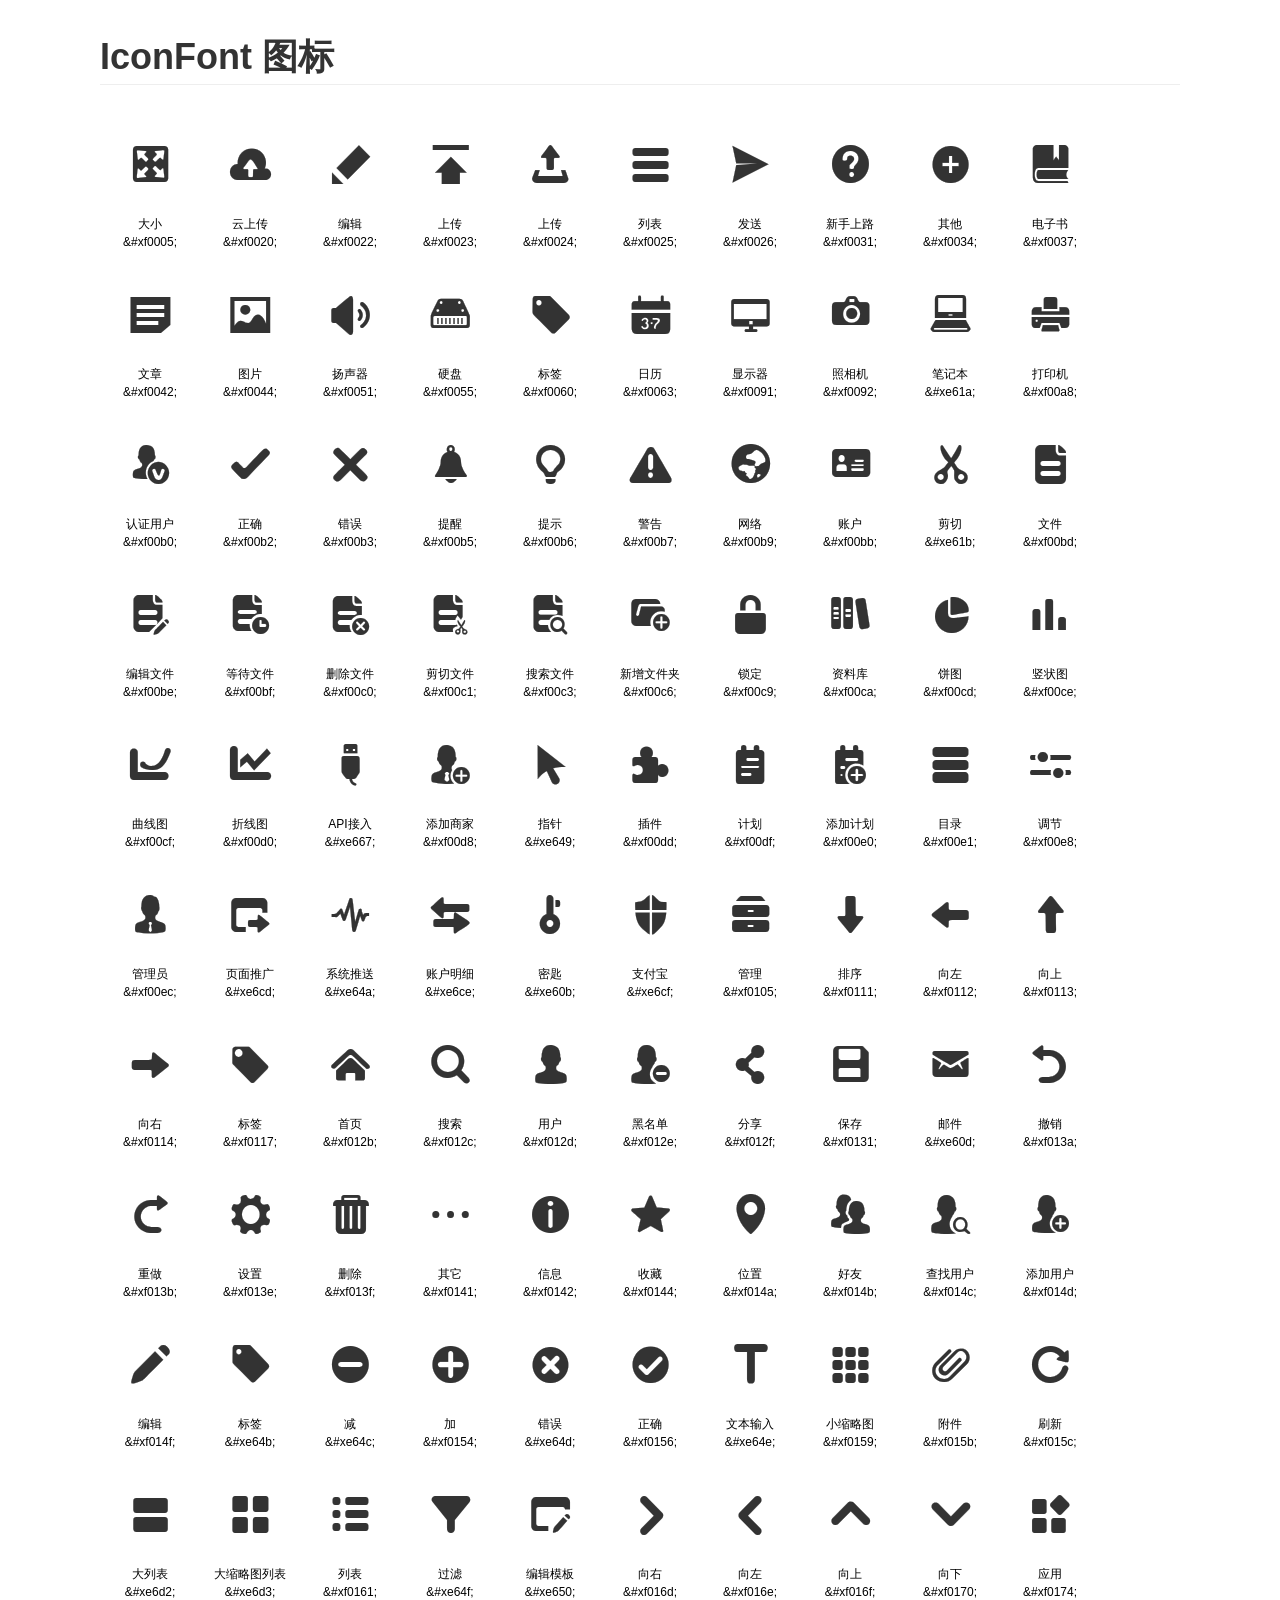
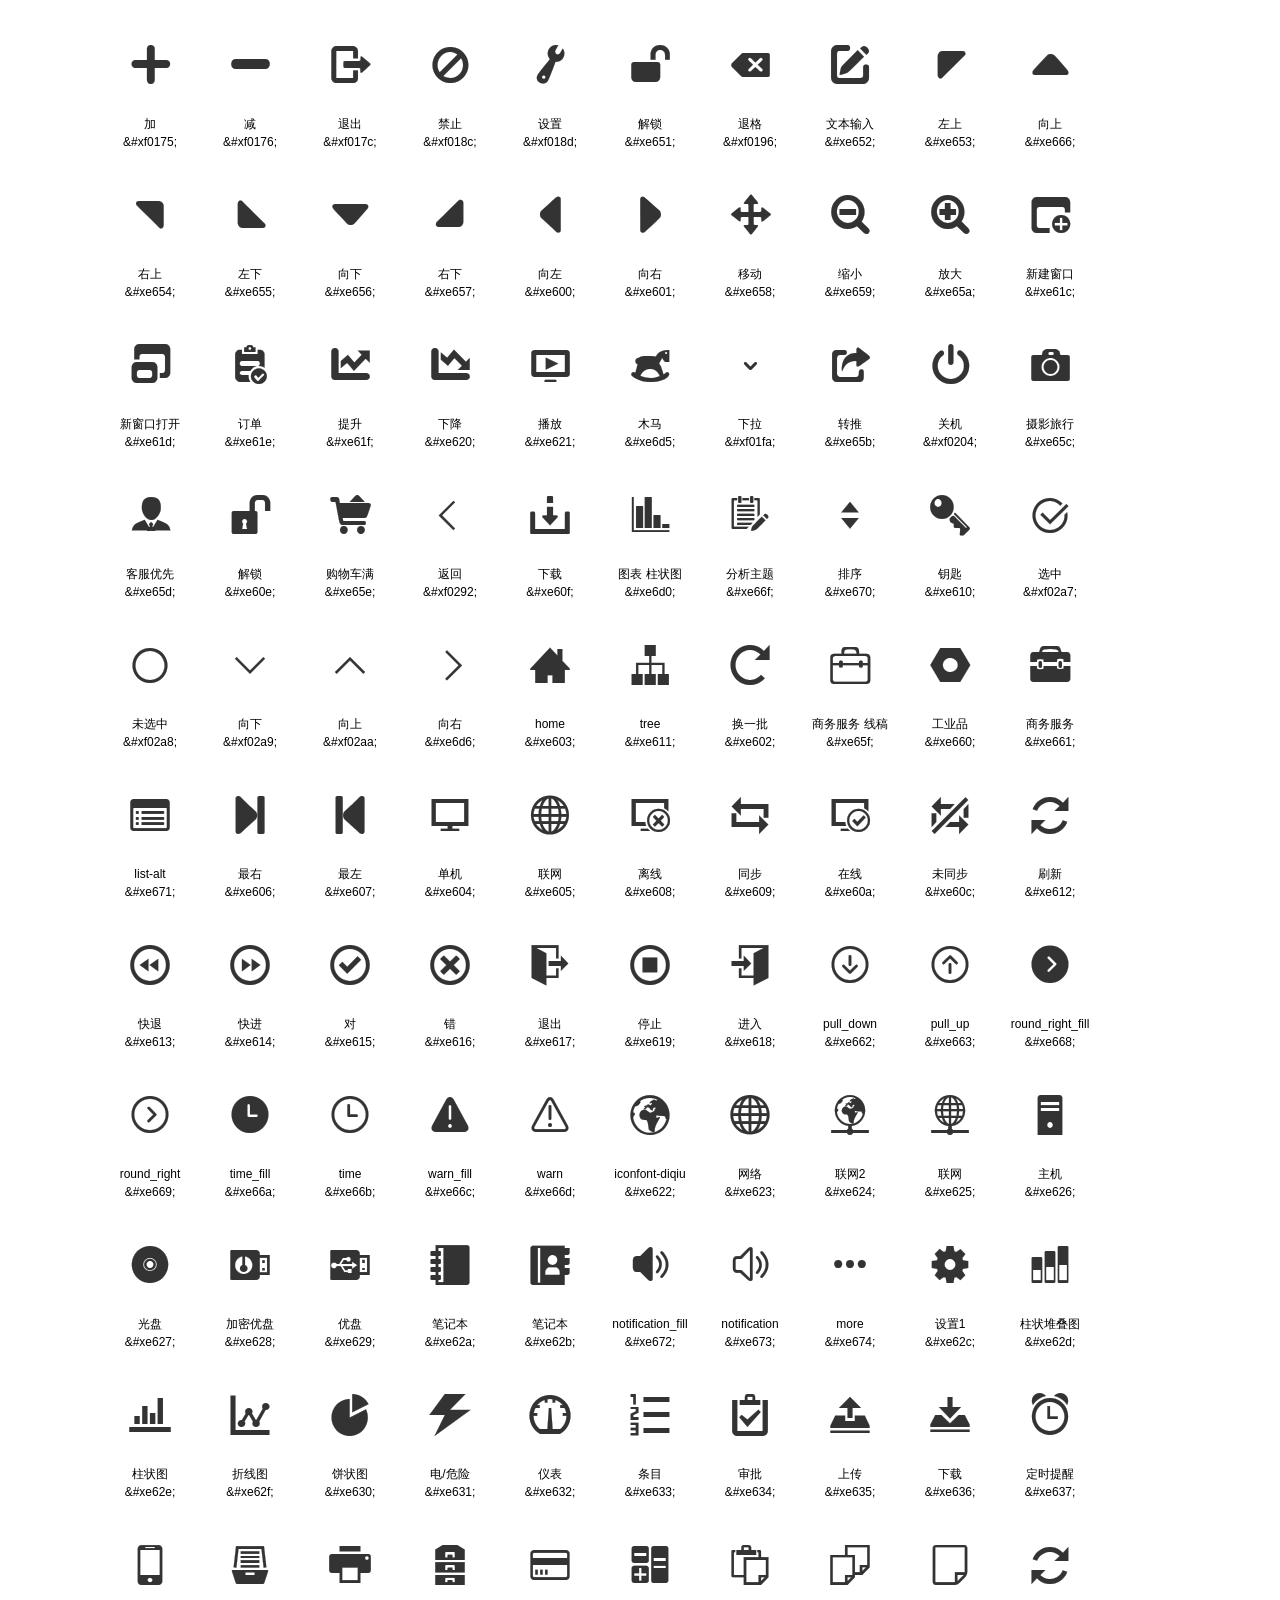
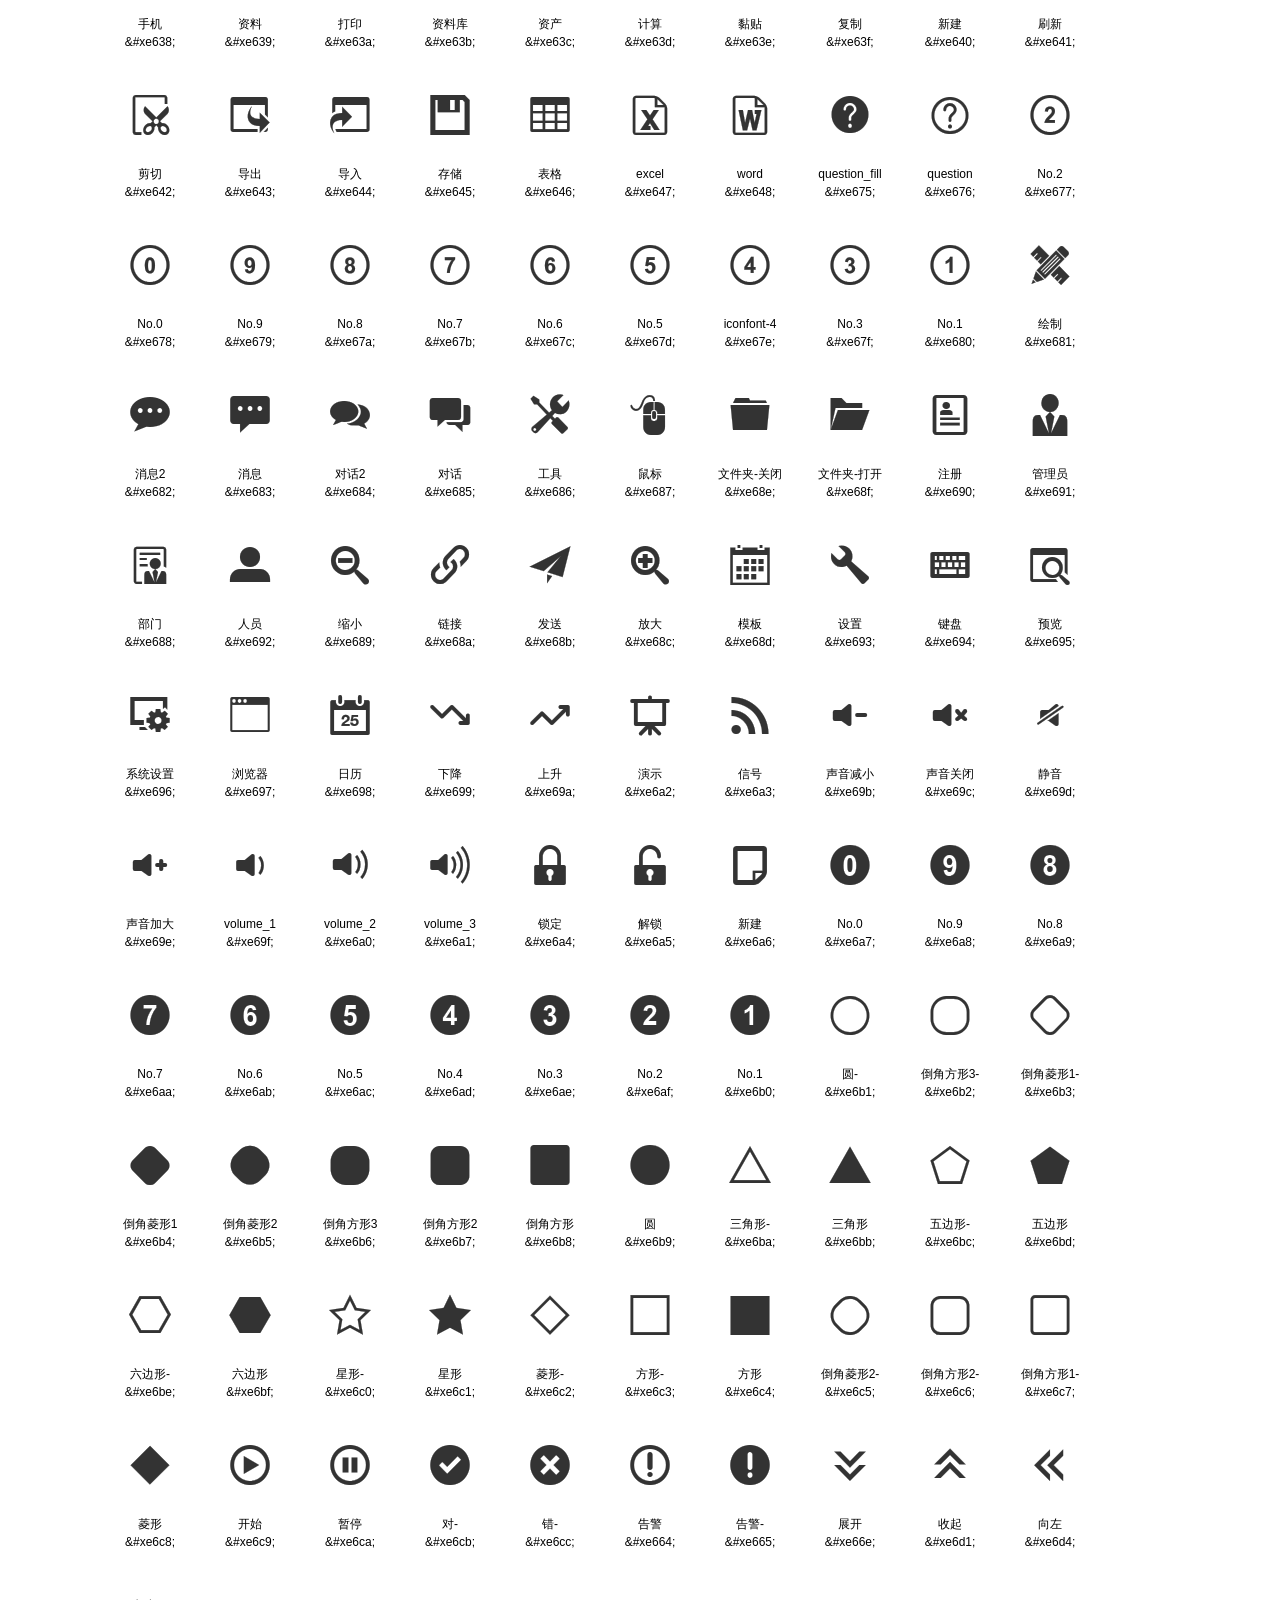
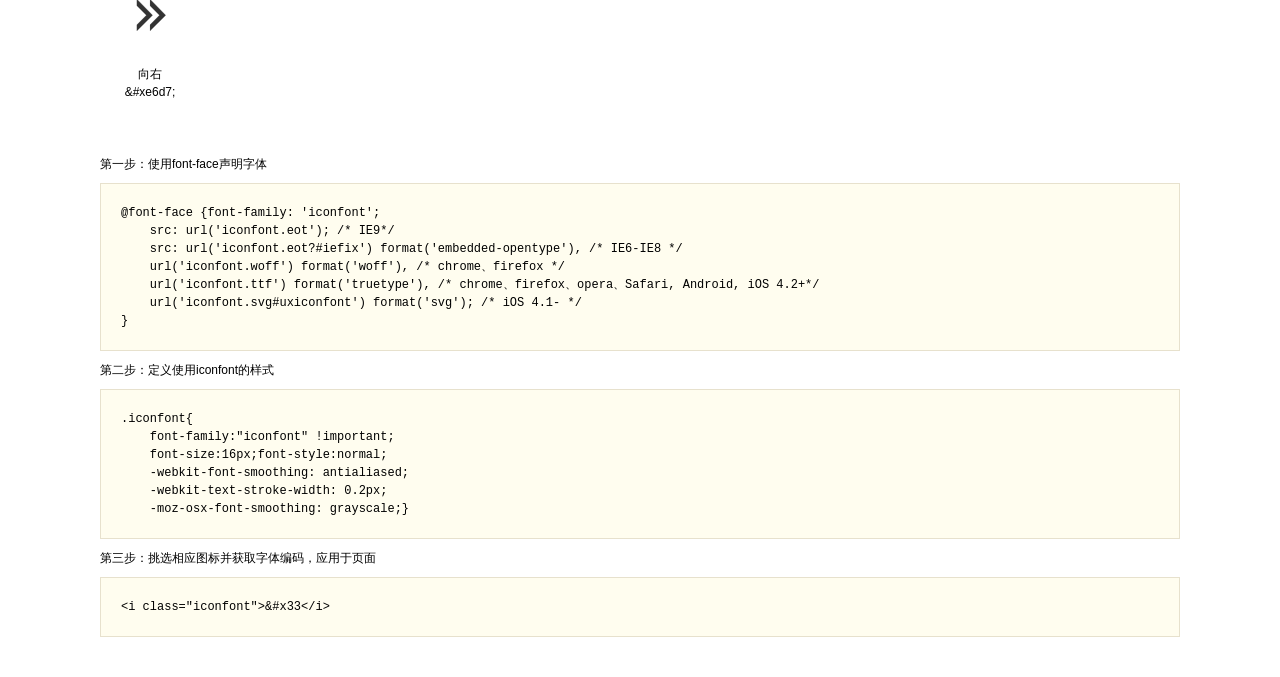
<file: datapost/static/css/iconfont/demo.html>
<html>
<head>
    <meta charset="utf-8"/>
    <title>IconFont</title>
    <link rel="stylesheet" href="demo.css">
    <link rel="stylesheet" href="iconfont.css">
</head>
<body>
    <div class="main">
        <h1>IconFont 图标</h1>
        <ul class="icon_lists clear">
            
                <li>
                <i class="icon iconfont">&#xf0005;</i>
                    <div class="name">大小</div>
                    <div class="code">&amp;#xf0005;</div>
                </li>
            
                <li>
                <i class="icon iconfont">&#xf0020;</i>
                    <div class="name">云上传</div>
                    <div class="code">&amp;#xf0020;</div>
                </li>
            
                <li>
                <i class="icon iconfont">&#xf0022;</i>
                    <div class="name">编辑</div>
                    <div class="code">&amp;#xf0022;</div>
                </li>
            
                <li>
                <i class="icon iconfont">&#xf0023;</i>
                    <div class="name">上传</div>
                    <div class="code">&amp;#xf0023;</div>
                </li>
            
                <li>
                <i class="icon iconfont">&#xf0024;</i>
                    <div class="name">上传</div>
                    <div class="code">&amp;#xf0024;</div>
                </li>
            
                <li>
                <i class="icon iconfont">&#xf0025;</i>
                    <div class="name">列表</div>
                    <div class="code">&amp;#xf0025;</div>
                </li>
            
                <li>
                <i class="icon iconfont">&#xf0026;</i>
                    <div class="name">发送</div>
                    <div class="code">&amp;#xf0026;</div>
                </li>
            
                <li>
                <i class="icon iconfont">&#xf0031;</i>
                    <div class="name">新手上路</div>
                    <div class="code">&amp;#xf0031;</div>
                </li>
            
                <li>
                <i class="icon iconfont">&#xf0034;</i>
                    <div class="name">其他</div>
                    <div class="code">&amp;#xf0034;</div>
                </li>
            
                <li>
                <i class="icon iconfont">&#xf0037;</i>
                    <div class="name">电子书</div>
                    <div class="code">&amp;#xf0037;</div>
                </li>
            
                <li>
                <i class="icon iconfont">&#xf0042;</i>
                    <div class="name">文章</div>
                    <div class="code">&amp;#xf0042;</div>
                </li>
            
                <li>
                <i class="icon iconfont">&#xf0044;</i>
                    <div class="name">图片</div>
                    <div class="code">&amp;#xf0044;</div>
                </li>
            
                <li>
                <i class="icon iconfont">&#xf0051;</i>
                    <div class="name">扬声器</div>
                    <div class="code">&amp;#xf0051;</div>
                </li>
            
                <li>
                <i class="icon iconfont">&#xf0055;</i>
                    <div class="name">硬盘</div>
                    <div class="code">&amp;#xf0055;</div>
                </li>
            
                <li>
                <i class="icon iconfont">&#xf0060;</i>
                    <div class="name">标签</div>
                    <div class="code">&amp;#xf0060;</div>
                </li>
            
                <li>
                <i class="icon iconfont">&#xf0063;</i>
                    <div class="name">日历</div>
                    <div class="code">&amp;#xf0063;</div>
                </li>
            
                <li>
                <i class="icon iconfont">&#xf0091;</i>
                    <div class="name">显示器</div>
                    <div class="code">&amp;#xf0091;</div>
                </li>
            
                <li>
                <i class="icon iconfont">&#xf0092;</i>
                    <div class="name">照相机</div>
                    <div class="code">&amp;#xf0092;</div>
                </li>
            
                <li>
                <i class="icon iconfont">&#xe61a;</i>
                    <div class="name">笔记本</div>
                    <div class="code">&amp;#xe61a;</div>
                </li>
            
                <li>
                <i class="icon iconfont">&#xf00a8;</i>
                    <div class="name">打印机</div>
                    <div class="code">&amp;#xf00a8;</div>
                </li>
            
                <li>
                <i class="icon iconfont">&#xf00b0;</i>
                    <div class="name">认证用户</div>
                    <div class="code">&amp;#xf00b0;</div>
                </li>
            
                <li>
                <i class="icon iconfont">&#xf00b2;</i>
                    <div class="name">正确</div>
                    <div class="code">&amp;#xf00b2;</div>
                </li>
            
                <li>
                <i class="icon iconfont">&#xf00b3;</i>
                    <div class="name">错误</div>
                    <div class="code">&amp;#xf00b3;</div>
                </li>
            
                <li>
                <i class="icon iconfont">&#xf00b5;</i>
                    <div class="name">提醒</div>
                    <div class="code">&amp;#xf00b5;</div>
                </li>
            
                <li>
                <i class="icon iconfont">&#xf00b6;</i>
                    <div class="name">提示</div>
                    <div class="code">&amp;#xf00b6;</div>
                </li>
            
                <li>
                <i class="icon iconfont">&#xf00b7;</i>
                    <div class="name">警告</div>
                    <div class="code">&amp;#xf00b7;</div>
                </li>
            
                <li>
                <i class="icon iconfont">&#xf00b9;</i>
                    <div class="name">网络</div>
                    <div class="code">&amp;#xf00b9;</div>
                </li>
            
                <li>
                <i class="icon iconfont">&#xf00bb;</i>
                    <div class="name">账户</div>
                    <div class="code">&amp;#xf00bb;</div>
                </li>
            
                <li>
                <i class="icon iconfont">&#xe61b;</i>
                    <div class="name">剪切</div>
                    <div class="code">&amp;#xe61b;</div>
                </li>
            
                <li>
                <i class="icon iconfont">&#xf00bd;</i>
                    <div class="name">文件</div>
                    <div class="code">&amp;#xf00bd;</div>
                </li>
            
                <li>
                <i class="icon iconfont">&#xf00be;</i>
                    <div class="name">编辑文件</div>
                    <div class="code">&amp;#xf00be;</div>
                </li>
            
                <li>
                <i class="icon iconfont">&#xf00bf;</i>
                    <div class="name">等待文件</div>
                    <div class="code">&amp;#xf00bf;</div>
                </li>
            
                <li>
                <i class="icon iconfont">&#xf00c0;</i>
                    <div class="name">删除文件</div>
                    <div class="code">&amp;#xf00c0;</div>
                </li>
            
                <li>
                <i class="icon iconfont">&#xf00c1;</i>
                    <div class="name">剪切文件</div>
                    <div class="code">&amp;#xf00c1;</div>
                </li>
            
                <li>
                <i class="icon iconfont">&#xf00c3;</i>
                    <div class="name">搜索文件</div>
                    <div class="code">&amp;#xf00c3;</div>
                </li>
            
                <li>
                <i class="icon iconfont">&#xf00c6;</i>
                    <div class="name">新增文件夹</div>
                    <div class="code">&amp;#xf00c6;</div>
                </li>
            
                <li>
                <i class="icon iconfont">&#xf00c9;</i>
                    <div class="name">锁定</div>
                    <div class="code">&amp;#xf00c9;</div>
                </li>
            
                <li>
                <i class="icon iconfont">&#xf00ca;</i>
                    <div class="name">资料库</div>
                    <div class="code">&amp;#xf00ca;</div>
                </li>
            
                <li>
                <i class="icon iconfont">&#xf00cd;</i>
                    <div class="name">饼图</div>
                    <div class="code">&amp;#xf00cd;</div>
                </li>
            
                <li>
                <i class="icon iconfont">&#xf00ce;</i>
                    <div class="name">竖状图</div>
                    <div class="code">&amp;#xf00ce;</div>
                </li>
            
                <li>
                <i class="icon iconfont">&#xf00cf;</i>
                    <div class="name">曲线图</div>
                    <div class="code">&amp;#xf00cf;</div>
                </li>
            
                <li>
                <i class="icon iconfont">&#xf00d0;</i>
                    <div class="name">折线图</div>
                    <div class="code">&amp;#xf00d0;</div>
                </li>
            
                <li>
                <i class="icon iconfont">&#xe667;</i>
                    <div class="name">API接入</div>
                    <div class="code">&amp;#xe667;</div>
                </li>
            
                <li>
                <i class="icon iconfont">&#xf00d8;</i>
                    <div class="name">添加商家</div>
                    <div class="code">&amp;#xf00d8;</div>
                </li>
            
                <li>
                <i class="icon iconfont">&#xe649;</i>
                    <div class="name">指针</div>
                    <div class="code">&amp;#xe649;</div>
                </li>
            
                <li>
                <i class="icon iconfont">&#xf00dd;</i>
                    <div class="name">插件</div>
                    <div class="code">&amp;#xf00dd;</div>
                </li>
            
                <li>
                <i class="icon iconfont">&#xf00df;</i>
                    <div class="name">计划</div>
                    <div class="code">&amp;#xf00df;</div>
                </li>
            
                <li>
                <i class="icon iconfont">&#xf00e0;</i>
                    <div class="name">添加计划</div>
                    <div class="code">&amp;#xf00e0;</div>
                </li>
            
                <li>
                <i class="icon iconfont">&#xf00e1;</i>
                    <div class="name">目录</div>
                    <div class="code">&amp;#xf00e1;</div>
                </li>
            
                <li>
                <i class="icon iconfont">&#xf00e8;</i>
                    <div class="name">调节</div>
                    <div class="code">&amp;#xf00e8;</div>
                </li>
            
                <li>
                <i class="icon iconfont">&#xf00ec;</i>
                    <div class="name">管理员</div>
                    <div class="code">&amp;#xf00ec;</div>
                </li>
            
                <li>
                <i class="icon iconfont">&#xe6cd;</i>
                    <div class="name">页面推广</div>
                    <div class="code">&amp;#xe6cd;</div>
                </li>
            
                <li>
                <i class="icon iconfont">&#xe64a;</i>
                    <div class="name">系统推送</div>
                    <div class="code">&amp;#xe64a;</div>
                </li>
            
                <li>
                <i class="icon iconfont">&#xe6ce;</i>
                    <div class="name">账户明细</div>
                    <div class="code">&amp;#xe6ce;</div>
                </li>
            
                <li>
                <i class="icon iconfont">&#xe60b;</i>
                    <div class="name">密匙</div>
                    <div class="code">&amp;#xe60b;</div>
                </li>
            
                <li>
                <i class="icon iconfont">&#xe6cf;</i>
                    <div class="name">支付宝</div>
                    <div class="code">&amp;#xe6cf;</div>
                </li>
            
                <li>
                <i class="icon iconfont">&#xf0105;</i>
                    <div class="name">管理</div>
                    <div class="code">&amp;#xf0105;</div>
                </li>
            
                <li>
                <i class="icon iconfont">&#xf0111;</i>
                    <div class="name">排序</div>
                    <div class="code">&amp;#xf0111;</div>
                </li>
            
                <li>
                <i class="icon iconfont">&#xf0112;</i>
                    <div class="name">向左</div>
                    <div class="code">&amp;#xf0112;</div>
                </li>
            
                <li>
                <i class="icon iconfont">&#xf0113;</i>
                    <div class="name">向上</div>
                    <div class="code">&amp;#xf0113;</div>
                </li>
            
                <li>
                <i class="icon iconfont">&#xf0114;</i>
                    <div class="name">向右</div>
                    <div class="code">&amp;#xf0114;</div>
                </li>
            
                <li>
                <i class="icon iconfont">&#xf0117;</i>
                    <div class="name">标签</div>
                    <div class="code">&amp;#xf0117;</div>
                </li>
            
                <li>
                <i class="icon iconfont">&#xf012b;</i>
                    <div class="name">首页</div>
                    <div class="code">&amp;#xf012b;</div>
                </li>
            
                <li>
                <i class="icon iconfont">&#xf012c;</i>
                    <div class="name">搜索</div>
                    <div class="code">&amp;#xf012c;</div>
                </li>
            
                <li>
                <i class="icon iconfont">&#xf012d;</i>
                    <div class="name">用户</div>
                    <div class="code">&amp;#xf012d;</div>
                </li>
            
                <li>
                <i class="icon iconfont">&#xf012e;</i>
                    <div class="name">黑名单</div>
                    <div class="code">&amp;#xf012e;</div>
                </li>
            
                <li>
                <i class="icon iconfont">&#xf012f;</i>
                    <div class="name">分享</div>
                    <div class="code">&amp;#xf012f;</div>
                </li>
            
                <li>
                <i class="icon iconfont">&#xf0131;</i>
                    <div class="name">保存</div>
                    <div class="code">&amp;#xf0131;</div>
                </li>
            
                <li>
                <i class="icon iconfont">&#xe60d;</i>
                    <div class="name">邮件</div>
                    <div class="code">&amp;#xe60d;</div>
                </li>
            
                <li>
                <i class="icon iconfont">&#xf013a;</i>
                    <div class="name">撤销</div>
                    <div class="code">&amp;#xf013a;</div>
                </li>
            
                <li>
                <i class="icon iconfont">&#xf013b;</i>
                    <div class="name">重做</div>
                    <div class="code">&amp;#xf013b;</div>
                </li>
            
                <li>
                <i class="icon iconfont">&#xf013e;</i>
                    <div class="name">设置</div>
                    <div class="code">&amp;#xf013e;</div>
                </li>
            
                <li>
                <i class="icon iconfont">&#xf013f;</i>
                    <div class="name">删除</div>
                    <div class="code">&amp;#xf013f;</div>
                </li>
            
                <li>
                <i class="icon iconfont">&#xf0141;</i>
                    <div class="name">其它</div>
                    <div class="code">&amp;#xf0141;</div>
                </li>
            
                <li>
                <i class="icon iconfont">&#xf0142;</i>
                    <div class="name">信息</div>
                    <div class="code">&amp;#xf0142;</div>
                </li>
            
                <li>
                <i class="icon iconfont">&#xf0144;</i>
                    <div class="name">收藏</div>
                    <div class="code">&amp;#xf0144;</div>
                </li>
            
                <li>
                <i class="icon iconfont">&#xf014a;</i>
                    <div class="name">位置</div>
                    <div class="code">&amp;#xf014a;</div>
                </li>
            
                <li>
                <i class="icon iconfont">&#xf014b;</i>
                    <div class="name">好友</div>
                    <div class="code">&amp;#xf014b;</div>
                </li>
            
                <li>
                <i class="icon iconfont">&#xf014c;</i>
                    <div class="name">查找用户</div>
                    <div class="code">&amp;#xf014c;</div>
                </li>
            
                <li>
                <i class="icon iconfont">&#xf014d;</i>
                    <div class="name">添加用户</div>
                    <div class="code">&amp;#xf014d;</div>
                </li>
            
                <li>
                <i class="icon iconfont">&#xf014f;</i>
                    <div class="name">编辑</div>
                    <div class="code">&amp;#xf014f;</div>
                </li>
            
                <li>
                <i class="icon iconfont">&#xe64b;</i>
                    <div class="name">标签</div>
                    <div class="code">&amp;#xe64b;</div>
                </li>
            
                <li>
                <i class="icon iconfont">&#xe64c;</i>
                    <div class="name">减</div>
                    <div class="code">&amp;#xe64c;</div>
                </li>
            
                <li>
                <i class="icon iconfont">&#xf0154;</i>
                    <div class="name">加</div>
                    <div class="code">&amp;#xf0154;</div>
                </li>
            
                <li>
                <i class="icon iconfont">&#xe64d;</i>
                    <div class="name">错误</div>
                    <div class="code">&amp;#xe64d;</div>
                </li>
            
                <li>
                <i class="icon iconfont">&#xf0156;</i>
                    <div class="name">正确</div>
                    <div class="code">&amp;#xf0156;</div>
                </li>
            
                <li>
                <i class="icon iconfont">&#xe64e;</i>
                    <div class="name">文本输入</div>
                    <div class="code">&amp;#xe64e;</div>
                </li>
            
                <li>
                <i class="icon iconfont">&#xf0159;</i>
                    <div class="name">小缩略图</div>
                    <div class="code">&amp;#xf0159;</div>
                </li>
            
                <li>
                <i class="icon iconfont">&#xf015b;</i>
                    <div class="name">附件</div>
                    <div class="code">&amp;#xf015b;</div>
                </li>
            
                <li>
                <i class="icon iconfont">&#xf015c;</i>
                    <div class="name">刷新</div>
                    <div class="code">&amp;#xf015c;</div>
                </li>
            
                <li>
                <i class="icon iconfont">&#xe6d2;</i>
                    <div class="name">大列表</div>
                    <div class="code">&amp;#xe6d2;</div>
                </li>
            
                <li>
                <i class="icon iconfont">&#xe6d3;</i>
                    <div class="name">大缩略图列表</div>
                    <div class="code">&amp;#xe6d3;</div>
                </li>
            
                <li>
                <i class="icon iconfont">&#xf0161;</i>
                    <div class="name">列表</div>
                    <div class="code">&amp;#xf0161;</div>
                </li>
            
                <li>
                <i class="icon iconfont">&#xe64f;</i>
                    <div class="name">过滤</div>
                    <div class="code">&amp;#xe64f;</div>
                </li>
            
                <li>
                <i class="icon iconfont">&#xe650;</i>
                    <div class="name">编辑模板</div>
                    <div class="code">&amp;#xe650;</div>
                </li>
            
                <li>
                <i class="icon iconfont">&#xf016d;</i>
                    <div class="name">向右</div>
                    <div class="code">&amp;#xf016d;</div>
                </li>
            
                <li>
                <i class="icon iconfont">&#xf016e;</i>
                    <div class="name">向左</div>
                    <div class="code">&amp;#xf016e;</div>
                </li>
            
                <li>
                <i class="icon iconfont">&#xf016f;</i>
                    <div class="name">向上</div>
                    <div class="code">&amp;#xf016f;</div>
                </li>
            
                <li>
                <i class="icon iconfont">&#xf0170;</i>
                    <div class="name">向下</div>
                    <div class="code">&amp;#xf0170;</div>
                </li>
            
                <li>
                <i class="icon iconfont">&#xf0174;</i>
                    <div class="name">应用</div>
                    <div class="code">&amp;#xf0174;</div>
                </li>
            
                <li>
                <i class="icon iconfont">&#xf0175;</i>
                    <div class="name">加</div>
                    <div class="code">&amp;#xf0175;</div>
                </li>
            
                <li>
                <i class="icon iconfont">&#xf0176;</i>
                    <div class="name">减</div>
                    <div class="code">&amp;#xf0176;</div>
                </li>
            
                <li>
                <i class="icon iconfont">&#xf017c;</i>
                    <div class="name">退出</div>
                    <div class="code">&amp;#xf017c;</div>
                </li>
            
                <li>
                <i class="icon iconfont">&#xf018c;</i>
                    <div class="name">禁止</div>
                    <div class="code">&amp;#xf018c;</div>
                </li>
            
                <li>
                <i class="icon iconfont">&#xf018d;</i>
                    <div class="name">设置</div>
                    <div class="code">&amp;#xf018d;</div>
                </li>
            
                <li>
                <i class="icon iconfont">&#xe651;</i>
                    <div class="name">解锁</div>
                    <div class="code">&amp;#xe651;</div>
                </li>
            
                <li>
                <i class="icon iconfont">&#xf0196;</i>
                    <div class="name">退格</div>
                    <div class="code">&amp;#xf0196;</div>
                </li>
            
                <li>
                <i class="icon iconfont">&#xe652;</i>
                    <div class="name">文本输入</div>
                    <div class="code">&amp;#xe652;</div>
                </li>
            
                <li>
                <i class="icon iconfont">&#xe653;</i>
                    <div class="name">左上</div>
                    <div class="code">&amp;#xe653;</div>
                </li>
            
                <li>
                <i class="icon iconfont">&#xe666;</i>
                    <div class="name">向上</div>
                    <div class="code">&amp;#xe666;</div>
                </li>
            
                <li>
                <i class="icon iconfont">&#xe654;</i>
                    <div class="name">右上</div>
                    <div class="code">&amp;#xe654;</div>
                </li>
            
                <li>
                <i class="icon iconfont">&#xe655;</i>
                    <div class="name">左下</div>
                    <div class="code">&amp;#xe655;</div>
                </li>
            
                <li>
                <i class="icon iconfont">&#xe656;</i>
                    <div class="name">向下</div>
                    <div class="code">&amp;#xe656;</div>
                </li>
            
                <li>
                <i class="icon iconfont">&#xe657;</i>
                    <div class="name">右下</div>
                    <div class="code">&amp;#xe657;</div>
                </li>
            
                <li>
                <i class="icon iconfont">&#xe600;</i>
                    <div class="name">向左</div>
                    <div class="code">&amp;#xe600;</div>
                </li>
            
                <li>
                <i class="icon iconfont">&#xe601;</i>
                    <div class="name">向右</div>
                    <div class="code">&amp;#xe601;</div>
                </li>
            
                <li>
                <i class="icon iconfont">&#xe658;</i>
                    <div class="name">移动</div>
                    <div class="code">&amp;#xe658;</div>
                </li>
            
                <li>
                <i class="icon iconfont">&#xe659;</i>
                    <div class="name">缩小</div>
                    <div class="code">&amp;#xe659;</div>
                </li>
            
                <li>
                <i class="icon iconfont">&#xe65a;</i>
                    <div class="name">放大</div>
                    <div class="code">&amp;#xe65a;</div>
                </li>
            
                <li>
                <i class="icon iconfont">&#xe61c;</i>
                    <div class="name">新建窗口</div>
                    <div class="code">&amp;#xe61c;</div>
                </li>
            
                <li>
                <i class="icon iconfont">&#xe61d;</i>
                    <div class="name">新窗口打开</div>
                    <div class="code">&amp;#xe61d;</div>
                </li>
            
                <li>
                <i class="icon iconfont">&#xe61e;</i>
                    <div class="name">订单</div>
                    <div class="code">&amp;#xe61e;</div>
                </li>
            
                <li>
                <i class="icon iconfont">&#xe61f;</i>
                    <div class="name">提升</div>
                    <div class="code">&amp;#xe61f;</div>
                </li>
            
                <li>
                <i class="icon iconfont">&#xe620;</i>
                    <div class="name">下降</div>
                    <div class="code">&amp;#xe620;</div>
                </li>
            
                <li>
                <i class="icon iconfont">&#xe621;</i>
                    <div class="name">播放</div>
                    <div class="code">&amp;#xe621;</div>
                </li>
            
                <li>
                <i class="icon iconfont">&#xe6d5;</i>
                    <div class="name">木马</div>
                    <div class="code">&amp;#xe6d5;</div>
                </li>
            
                <li>
                <i class="icon iconfont">&#xf01fa;</i>
                    <div class="name">下拉</div>
                    <div class="code">&amp;#xf01fa;</div>
                </li>
            
                <li>
                <i class="icon iconfont">&#xe65b;</i>
                    <div class="name">转推</div>
                    <div class="code">&amp;#xe65b;</div>
                </li>
            
                <li>
                <i class="icon iconfont">&#xf0204;</i>
                    <div class="name">关机</div>
                    <div class="code">&amp;#xf0204;</div>
                </li>
            
                <li>
                <i class="icon iconfont">&#xe65c;</i>
                    <div class="name">摄影旅行</div>
                    <div class="code">&amp;#xe65c;</div>
                </li>
            
                <li>
                <i class="icon iconfont">&#xe65d;</i>
                    <div class="name">客服优先</div>
                    <div class="code">&amp;#xe65d;</div>
                </li>
            
                <li>
                <i class="icon iconfont">&#xe60e;</i>
                    <div class="name">解锁</div>
                    <div class="code">&amp;#xe60e;</div>
                </li>
            
                <li>
                <i class="icon iconfont">&#xe65e;</i>
                    <div class="name">购物车满</div>
                    <div class="code">&amp;#xe65e;</div>
                </li>
            
                <li>
                <i class="icon iconfont">&#xf0292;</i>
                    <div class="name">返回</div>
                    <div class="code">&amp;#xf0292;</div>
                </li>
            
                <li>
                <i class="icon iconfont">&#xe60f;</i>
                    <div class="name">下载</div>
                    <div class="code">&amp;#xe60f;</div>
                </li>
            
                <li>
                <i class="icon iconfont">&#xe6d0;</i>
                    <div class="name">图表 柱状图</div>
                    <div class="code">&amp;#xe6d0;</div>
                </li>
            
                <li>
                <i class="icon iconfont">&#xe66f;</i>
                    <div class="name">分析主题</div>
                    <div class="code">&amp;#xe66f;</div>
                </li>
            
                <li>
                <i class="icon iconfont">&#xe670;</i>
                    <div class="name">排序</div>
                    <div class="code">&amp;#xe670;</div>
                </li>
            
                <li>
                <i class="icon iconfont">&#xe610;</i>
                    <div class="name">钥匙</div>
                    <div class="code">&amp;#xe610;</div>
                </li>
            
                <li>
                <i class="icon iconfont">&#xf02a7;</i>
                    <div class="name">选中</div>
                    <div class="code">&amp;#xf02a7;</div>
                </li>
            
                <li>
                <i class="icon iconfont">&#xf02a8;</i>
                    <div class="name">未选中</div>
                    <div class="code">&amp;#xf02a8;</div>
                </li>
            
                <li>
                <i class="icon iconfont">&#xf02a9;</i>
                    <div class="name">向下</div>
                    <div class="code">&amp;#xf02a9;</div>
                </li>
            
                <li>
                <i class="icon iconfont">&#xf02aa;</i>
                    <div class="name">向上</div>
                    <div class="code">&amp;#xf02aa;</div>
                </li>
            
                <li>
                <i class="icon iconfont">&#xe6d6;</i>
                    <div class="name">向右</div>
                    <div class="code">&amp;#xe6d6;</div>
                </li>
            
                <li>
                <i class="icon iconfont">&#xe603;</i>
                    <div class="name">home</div>
                    <div class="code">&amp;#xe603;</div>
                </li>
            
                <li>
                <i class="icon iconfont">&#xe611;</i>
                    <div class="name">tree</div>
                    <div class="code">&amp;#xe611;</div>
                </li>
            
                <li>
                <i class="icon iconfont">&#xe602;</i>
                    <div class="name">换一批</div>
                    <div class="code">&amp;#xe602;</div>
                </li>
            
                <li>
                <i class="icon iconfont">&#xe65f;</i>
                    <div class="name">商务服务 线稿</div>
                    <div class="code">&amp;#xe65f;</div>
                </li>
            
                <li>
                <i class="icon iconfont">&#xe660;</i>
                    <div class="name">工业品</div>
                    <div class="code">&amp;#xe660;</div>
                </li>
            
                <li>
                <i class="icon iconfont">&#xe661;</i>
                    <div class="name">商务服务</div>
                    <div class="code">&amp;#xe661;</div>
                </li>
            
                <li>
                <i class="icon iconfont">&#xe671;</i>
                    <div class="name">list-alt</div>
                    <div class="code">&amp;#xe671;</div>
                </li>
            
                <li>
                <i class="icon iconfont">&#xe606;</i>
                    <div class="name">最右</div>
                    <div class="code">&amp;#xe606;</div>
                </li>
            
                <li>
                <i class="icon iconfont">&#xe607;</i>
                    <div class="name">最左</div>
                    <div class="code">&amp;#xe607;</div>
                </li>
            
                <li>
                <i class="icon iconfont">&#xe604;</i>
                    <div class="name">单机</div>
                    <div class="code">&amp;#xe604;</div>
                </li>
            
                <li>
                <i class="icon iconfont">&#xe605;</i>
                    <div class="name">联网</div>
                    <div class="code">&amp;#xe605;</div>
                </li>
            
                <li>
                <i class="icon iconfont">&#xe608;</i>
                    <div class="name">离线</div>
                    <div class="code">&amp;#xe608;</div>
                </li>
            
                <li>
                <i class="icon iconfont">&#xe609;</i>
                    <div class="name">同步</div>
                    <div class="code">&amp;#xe609;</div>
                </li>
            
                <li>
                <i class="icon iconfont">&#xe60a;</i>
                    <div class="name">在线</div>
                    <div class="code">&amp;#xe60a;</div>
                </li>
            
                <li>
                <i class="icon iconfont">&#xe60c;</i>
                    <div class="name">未同步</div>
                    <div class="code">&amp;#xe60c;</div>
                </li>
            
                <li>
                <i class="icon iconfont">&#xe612;</i>
                    <div class="name">刷新</div>
                    <div class="code">&amp;#xe612;</div>
                </li>
            
                <li>
                <i class="icon iconfont">&#xe613;</i>
                    <div class="name">快退</div>
                    <div class="code">&amp;#xe613;</div>
                </li>
            
                <li>
                <i class="icon iconfont">&#xe614;</i>
                    <div class="name">快进</div>
                    <div class="code">&amp;#xe614;</div>
                </li>
            
                <li>
                <i class="icon iconfont">&#xe615;</i>
                    <div class="name">对</div>
                    <div class="code">&amp;#xe615;</div>
                </li>
            
                <li>
                <i class="icon iconfont">&#xe616;</i>
                    <div class="name">错</div>
                    <div class="code">&amp;#xe616;</div>
                </li>
            
                <li>
                <i class="icon iconfont">&#xe617;</i>
                    <div class="name">退出</div>
                    <div class="code">&amp;#xe617;</div>
                </li>
            
                <li>
                <i class="icon iconfont">&#xe619;</i>
                    <div class="name">停止</div>
                    <div class="code">&amp;#xe619;</div>
                </li>
            
                <li>
                <i class="icon iconfont">&#xe618;</i>
                    <div class="name">进入</div>
                    <div class="code">&amp;#xe618;</div>
                </li>
            
                <li>
                <i class="icon iconfont">&#xe662;</i>
                    <div class="name">pull_down</div>
                    <div class="code">&amp;#xe662;</div>
                </li>
            
                <li>
                <i class="icon iconfont">&#xe663;</i>
                    <div class="name">pull_up</div>
                    <div class="code">&amp;#xe663;</div>
                </li>
            
                <li>
                <i class="icon iconfont">&#xe668;</i>
                    <div class="name">round_right_fill</div>
                    <div class="code">&amp;#xe668;</div>
                </li>
            
                <li>
                <i class="icon iconfont">&#xe669;</i>
                    <div class="name">round_right</div>
                    <div class="code">&amp;#xe669;</div>
                </li>
            
                <li>
                <i class="icon iconfont">&#xe66a;</i>
                    <div class="name">time_fill</div>
                    <div class="code">&amp;#xe66a;</div>
                </li>
            
                <li>
                <i class="icon iconfont">&#xe66b;</i>
                    <div class="name">time</div>
                    <div class="code">&amp;#xe66b;</div>
                </li>
            
                <li>
                <i class="icon iconfont">&#xe66c;</i>
                    <div class="name">warn_fill</div>
                    <div class="code">&amp;#xe66c;</div>
                </li>
            
                <li>
                <i class="icon iconfont">&#xe66d;</i>
                    <div class="name">warn</div>
                    <div class="code">&amp;#xe66d;</div>
                </li>
            
                <li>
                <i class="icon iconfont">&#xe622;</i>
                    <div class="name">iconfont-diqiu</div>
                    <div class="code">&amp;#xe622;</div>
                </li>
            
                <li>
                <i class="icon iconfont">&#xe623;</i>
                    <div class="name">网络</div>
                    <div class="code">&amp;#xe623;</div>
                </li>
            
                <li>
                <i class="icon iconfont">&#xe624;</i>
                    <div class="name">联网2</div>
                    <div class="code">&amp;#xe624;</div>
                </li>
            
                <li>
                <i class="icon iconfont">&#xe625;</i>
                    <div class="name">联网</div>
                    <div class="code">&amp;#xe625;</div>
                </li>
            
                <li>
                <i class="icon iconfont">&#xe626;</i>
                    <div class="name">主机</div>
                    <div class="code">&amp;#xe626;</div>
                </li>
            
                <li>
                <i class="icon iconfont">&#xe627;</i>
                    <div class="name">光盘</div>
                    <div class="code">&amp;#xe627;</div>
                </li>
            
                <li>
                <i class="icon iconfont">&#xe628;</i>
                    <div class="name">加密优盘</div>
                    <div class="code">&amp;#xe628;</div>
                </li>
            
                <li>
                <i class="icon iconfont">&#xe629;</i>
                    <div class="name">优盘</div>
                    <div class="code">&amp;#xe629;</div>
                </li>
            
                <li>
                <i class="icon iconfont">&#xe62a;</i>
                    <div class="name">笔记本</div>
                    <div class="code">&amp;#xe62a;</div>
                </li>
            
                <li>
                <i class="icon iconfont">&#xe62b;</i>
                    <div class="name">笔记本</div>
                    <div class="code">&amp;#xe62b;</div>
                </li>
            
                <li>
                <i class="icon iconfont">&#xe672;</i>
                    <div class="name">notification_fill</div>
                    <div class="code">&amp;#xe672;</div>
                </li>
            
                <li>
                <i class="icon iconfont">&#xe673;</i>
                    <div class="name">notification</div>
                    <div class="code">&amp;#xe673;</div>
                </li>
            
                <li>
                <i class="icon iconfont">&#xe674;</i>
                    <div class="name">more</div>
                    <div class="code">&amp;#xe674;</div>
                </li>
            
                <li>
                <i class="icon iconfont">&#xe62c;</i>
                    <div class="name">设置1</div>
                    <div class="code">&amp;#xe62c;</div>
                </li>
            
                <li>
                <i class="icon iconfont">&#xe62d;</i>
                    <div class="name">柱状堆叠图</div>
                    <div class="code">&amp;#xe62d;</div>
                </li>
            
                <li>
                <i class="icon iconfont">&#xe62e;</i>
                    <div class="name">柱状图</div>
                    <div class="code">&amp;#xe62e;</div>
                </li>
            
                <li>
                <i class="icon iconfont">&#xe62f;</i>
                    <div class="name">折线图</div>
                    <div class="code">&amp;#xe62f;</div>
                </li>
            
                <li>
                <i class="icon iconfont">&#xe630;</i>
                    <div class="name">饼状图</div>
                    <div class="code">&amp;#xe630;</div>
                </li>
            
                <li>
                <i class="icon iconfont">&#xe631;</i>
                    <div class="name">电/危险</div>
                    <div class="code">&amp;#xe631;</div>
                </li>
            
                <li>
                <i class="icon iconfont">&#xe632;</i>
                    <div class="name">仪表</div>
                    <div class="code">&amp;#xe632;</div>
                </li>
            
                <li>
                <i class="icon iconfont">&#xe633;</i>
                    <div class="name">条目</div>
                    <div class="code">&amp;#xe633;</div>
                </li>
            
                <li>
                <i class="icon iconfont">&#xe634;</i>
                    <div class="name">审批</div>
                    <div class="code">&amp;#xe634;</div>
                </li>
            
                <li>
                <i class="icon iconfont">&#xe635;</i>
                    <div class="name">上传</div>
                    <div class="code">&amp;#xe635;</div>
                </li>
            
                <li>
                <i class="icon iconfont">&#xe636;</i>
                    <div class="name">下载</div>
                    <div class="code">&amp;#xe636;</div>
                </li>
            
                <li>
                <i class="icon iconfont">&#xe637;</i>
                    <div class="name">定时提醒</div>
                    <div class="code">&amp;#xe637;</div>
                </li>
            
                <li>
                <i class="icon iconfont">&#xe638;</i>
                    <div class="name">手机</div>
                    <div class="code">&amp;#xe638;</div>
                </li>
            
                <li>
                <i class="icon iconfont">&#xe639;</i>
                    <div class="name">资料</div>
                    <div class="code">&amp;#xe639;</div>
                </li>
            
                <li>
                <i class="icon iconfont">&#xe63a;</i>
                    <div class="name">打印</div>
                    <div class="code">&amp;#xe63a;</div>
                </li>
            
                <li>
                <i class="icon iconfont">&#xe63b;</i>
                    <div class="name">资料库</div>
                    <div class="code">&amp;#xe63b;</div>
                </li>
            
                <li>
                <i class="icon iconfont">&#xe63c;</i>
                    <div class="name">资产</div>
                    <div class="code">&amp;#xe63c;</div>
                </li>
            
                <li>
                <i class="icon iconfont">&#xe63d;</i>
                    <div class="name">计算</div>
                    <div class="code">&amp;#xe63d;</div>
                </li>
            
                <li>
                <i class="icon iconfont">&#xe63e;</i>
                    <div class="name">黏贴</div>
                    <div class="code">&amp;#xe63e;</div>
                </li>
            
                <li>
                <i class="icon iconfont">&#xe63f;</i>
                    <div class="name">复制</div>
                    <div class="code">&amp;#xe63f;</div>
                </li>
            
                <li>
                <i class="icon iconfont">&#xe640;</i>
                    <div class="name">新建</div>
                    <div class="code">&amp;#xe640;</div>
                </li>
            
                <li>
                <i class="icon iconfont">&#xe641;</i>
                    <div class="name">刷新</div>
                    <div class="code">&amp;#xe641;</div>
                </li>
            
                <li>
                <i class="icon iconfont">&#xe642;</i>
                    <div class="name">剪切</div>
                    <div class="code">&amp;#xe642;</div>
                </li>
            
                <li>
                <i class="icon iconfont">&#xe643;</i>
                    <div class="name">导出</div>
                    <div class="code">&amp;#xe643;</div>
                </li>
            
                <li>
                <i class="icon iconfont">&#xe644;</i>
                    <div class="name">导入</div>
                    <div class="code">&amp;#xe644;</div>
                </li>
            
                <li>
                <i class="icon iconfont">&#xe645;</i>
                    <div class="name">存储</div>
                    <div class="code">&amp;#xe645;</div>
                </li>
            
                <li>
                <i class="icon iconfont">&#xe646;</i>
                    <div class="name">表格</div>
                    <div class="code">&amp;#xe646;</div>
                </li>
            
                <li>
                <i class="icon iconfont">&#xe647;</i>
                    <div class="name">excel</div>
                    <div class="code">&amp;#xe647;</div>
                </li>
            
                <li>
                <i class="icon iconfont">&#xe648;</i>
                    <div class="name">word</div>
                    <div class="code">&amp;#xe648;</div>
                </li>
            
                <li>
                <i class="icon iconfont">&#xe675;</i>
                    <div class="name">question_fill</div>
                    <div class="code">&amp;#xe675;</div>
                </li>
            
                <li>
                <i class="icon iconfont">&#xe676;</i>
                    <div class="name">question</div>
                    <div class="code">&amp;#xe676;</div>
                </li>
            
                <li>
                <i class="icon iconfont">&#xe677;</i>
                    <div class="name">No.2</div>
                    <div class="code">&amp;#xe677;</div>
                </li>
            
                <li>
                <i class="icon iconfont">&#xe678;</i>
                    <div class="name">No.0</div>
                    <div class="code">&amp;#xe678;</div>
                </li>
            
                <li>
                <i class="icon iconfont">&#xe679;</i>
                    <div class="name">No.9</div>
                    <div class="code">&amp;#xe679;</div>
                </li>
            
                <li>
                <i class="icon iconfont">&#xe67a;</i>
                    <div class="name">No.8</div>
                    <div class="code">&amp;#xe67a;</div>
                </li>
            
                <li>
                <i class="icon iconfont">&#xe67b;</i>
                    <div class="name">No.7</div>
                    <div class="code">&amp;#xe67b;</div>
                </li>
            
                <li>
                <i class="icon iconfont">&#xe67c;</i>
                    <div class="name">No.6</div>
                    <div class="code">&amp;#xe67c;</div>
                </li>
            
                <li>
                <i class="icon iconfont">&#xe67d;</i>
                    <div class="name">No.5</div>
                    <div class="code">&amp;#xe67d;</div>
                </li>
            
                <li>
                <i class="icon iconfont">&#xe67e;</i>
                    <div class="name">iconfont-4</div>
                    <div class="code">&amp;#xe67e;</div>
                </li>
            
                <li>
                <i class="icon iconfont">&#xe67f;</i>
                    <div class="name">No.3</div>
                    <div class="code">&amp;#xe67f;</div>
                </li>
            
                <li>
                <i class="icon iconfont">&#xe680;</i>
                    <div class="name">No.1</div>
                    <div class="code">&amp;#xe680;</div>
                </li>
            
                <li>
                <i class="icon iconfont">&#xe681;</i>
                    <div class="name">绘制</div>
                    <div class="code">&amp;#xe681;</div>
                </li>
            
                <li>
                <i class="icon iconfont">&#xe682;</i>
                    <div class="name">消息2</div>
                    <div class="code">&amp;#xe682;</div>
                </li>
            
                <li>
                <i class="icon iconfont">&#xe683;</i>
                    <div class="name">消息</div>
                    <div class="code">&amp;#xe683;</div>
                </li>
            
                <li>
                <i class="icon iconfont">&#xe684;</i>
                    <div class="name">对话2</div>
                    <div class="code">&amp;#xe684;</div>
                </li>
            
                <li>
                <i class="icon iconfont">&#xe685;</i>
                    <div class="name">对话</div>
                    <div class="code">&amp;#xe685;</div>
                </li>
            
                <li>
                <i class="icon iconfont">&#xe686;</i>
                    <div class="name">工具</div>
                    <div class="code">&amp;#xe686;</div>
                </li>
            
                <li>
                <i class="icon iconfont">&#xe687;</i>
                    <div class="name">鼠标</div>
                    <div class="code">&amp;#xe687;</div>
                </li>
            
                <li>
                <i class="icon iconfont">&#xe68e;</i>
                    <div class="name">文件夹-关闭</div>
                    <div class="code">&amp;#xe68e;</div>
                </li>
            
                <li>
                <i class="icon iconfont">&#xe68f;</i>
                    <div class="name">文件夹-打开</div>
                    <div class="code">&amp;#xe68f;</div>
                </li>
            
                <li>
                <i class="icon iconfont">&#xe690;</i>
                    <div class="name">注册</div>
                    <div class="code">&amp;#xe690;</div>
                </li>
            
                <li>
                <i class="icon iconfont">&#xe691;</i>
                    <div class="name">管理员</div>
                    <div class="code">&amp;#xe691;</div>
                </li>
            
                <li>
                <i class="icon iconfont">&#xe688;</i>
                    <div class="name">部门</div>
                    <div class="code">&amp;#xe688;</div>
                </li>
            
                <li>
                <i class="icon iconfont">&#xe692;</i>
                    <div class="name">人员</div>
                    <div class="code">&amp;#xe692;</div>
                </li>
            
                <li>
                <i class="icon iconfont">&#xe689;</i>
                    <div class="name">缩小</div>
                    <div class="code">&amp;#xe689;</div>
                </li>
            
                <li>
                <i class="icon iconfont">&#xe68a;</i>
                    <div class="name">链接</div>
                    <div class="code">&amp;#xe68a;</div>
                </li>
            
                <li>
                <i class="icon iconfont">&#xe68b;</i>
                    <div class="name">发送</div>
                    <div class="code">&amp;#xe68b;</div>
                </li>
            
                <li>
                <i class="icon iconfont">&#xe68c;</i>
                    <div class="name">放大</div>
                    <div class="code">&amp;#xe68c;</div>
                </li>
            
                <li>
                <i class="icon iconfont">&#xe68d;</i>
                    <div class="name">模板</div>
                    <div class="code">&amp;#xe68d;</div>
                </li>
            
                <li>
                <i class="icon iconfont">&#xe693;</i>
                    <div class="name">设置</div>
                    <div class="code">&amp;#xe693;</div>
                </li>
            
                <li>
                <i class="icon iconfont">&#xe694;</i>
                    <div class="name">键盘</div>
                    <div class="code">&amp;#xe694;</div>
                </li>
            
                <li>
                <i class="icon iconfont">&#xe695;</i>
                    <div class="name">预览</div>
                    <div class="code">&amp;#xe695;</div>
                </li>
            
                <li>
                <i class="icon iconfont">&#xe696;</i>
                    <div class="name">系统设置</div>
                    <div class="code">&amp;#xe696;</div>
                </li>
            
                <li>
                <i class="icon iconfont">&#xe697;</i>
                    <div class="name">浏览器</div>
                    <div class="code">&amp;#xe697;</div>
                </li>
            
                <li>
                <i class="icon iconfont">&#xe698;</i>
                    <div class="name">日历</div>
                    <div class="code">&amp;#xe698;</div>
                </li>
            
                <li>
                <i class="icon iconfont">&#xe699;</i>
                    <div class="name">下降</div>
                    <div class="code">&amp;#xe699;</div>
                </li>
            
                <li>
                <i class="icon iconfont">&#xe69a;</i>
                    <div class="name">上升</div>
                    <div class="code">&amp;#xe69a;</div>
                </li>
            
                <li>
                <i class="icon iconfont">&#xe6a2;</i>
                    <div class="name">演示</div>
                    <div class="code">&amp;#xe6a2;</div>
                </li>
            
                <li>
                <i class="icon iconfont">&#xe6a3;</i>
                    <div class="name">信号</div>
                    <div class="code">&amp;#xe6a3;</div>
                </li>
            
                <li>
                <i class="icon iconfont">&#xe69b;</i>
                    <div class="name">声音减小</div>
                    <div class="code">&amp;#xe69b;</div>
                </li>
            
                <li>
                <i class="icon iconfont">&#xe69c;</i>
                    <div class="name">声音关闭</div>
                    <div class="code">&amp;#xe69c;</div>
                </li>
            
                <li>
                <i class="icon iconfont">&#xe69d;</i>
                    <div class="name">静音</div>
                    <div class="code">&amp;#xe69d;</div>
                </li>
            
                <li>
                <i class="icon iconfont">&#xe69e;</i>
                    <div class="name">声音加大</div>
                    <div class="code">&amp;#xe69e;</div>
                </li>
            
                <li>
                <i class="icon iconfont">&#xe69f;</i>
                    <div class="name">volume_1</div>
                    <div class="code">&amp;#xe69f;</div>
                </li>
            
                <li>
                <i class="icon iconfont">&#xe6a0;</i>
                    <div class="name">volume_2</div>
                    <div class="code">&amp;#xe6a0;</div>
                </li>
            
                <li>
                <i class="icon iconfont">&#xe6a1;</i>
                    <div class="name">volume_3</div>
                    <div class="code">&amp;#xe6a1;</div>
                </li>
            
                <li>
                <i class="icon iconfont">&#xe6a4;</i>
                    <div class="name">锁定</div>
                    <div class="code">&amp;#xe6a4;</div>
                </li>
            
                <li>
                <i class="icon iconfont">&#xe6a5;</i>
                    <div class="name">解锁</div>
                    <div class="code">&amp;#xe6a5;</div>
                </li>
            
                <li>
                <i class="icon iconfont">&#xe6a6;</i>
                    <div class="name">新建</div>
                    <div class="code">&amp;#xe6a6;</div>
                </li>
            
                <li>
                <i class="icon iconfont">&#xe6a7;</i>
                    <div class="name">No.0</div>
                    <div class="code">&amp;#xe6a7;</div>
                </li>
            
                <li>
                <i class="icon iconfont">&#xe6a8;</i>
                    <div class="name">No.9</div>
                    <div class="code">&amp;#xe6a8;</div>
                </li>
            
                <li>
                <i class="icon iconfont">&#xe6a9;</i>
                    <div class="name">No.8</div>
                    <div class="code">&amp;#xe6a9;</div>
                </li>
            
                <li>
                <i class="icon iconfont">&#xe6aa;</i>
                    <div class="name">No.7</div>
                    <div class="code">&amp;#xe6aa;</div>
                </li>
            
                <li>
                <i class="icon iconfont">&#xe6ab;</i>
                    <div class="name">No.6</div>
                    <div class="code">&amp;#xe6ab;</div>
                </li>
            
                <li>
                <i class="icon iconfont">&#xe6ac;</i>
                    <div class="name">No.5</div>
                    <div class="code">&amp;#xe6ac;</div>
                </li>
            
                <li>
                <i class="icon iconfont">&#xe6ad;</i>
                    <div class="name">No.4</div>
                    <div class="code">&amp;#xe6ad;</div>
                </li>
            
                <li>
                <i class="icon iconfont">&#xe6ae;</i>
                    <div class="name">No.3</div>
                    <div class="code">&amp;#xe6ae;</div>
                </li>
            
                <li>
                <i class="icon iconfont">&#xe6af;</i>
                    <div class="name">No.2</div>
                    <div class="code">&amp;#xe6af;</div>
                </li>
            
                <li>
                <i class="icon iconfont">&#xe6b0;</i>
                    <div class="name">No.1</div>
                    <div class="code">&amp;#xe6b0;</div>
                </li>
            
                <li>
                <i class="icon iconfont">&#xe6b1;</i>
                    <div class="name">圆-</div>
                    <div class="code">&amp;#xe6b1;</div>
                </li>
            
                <li>
                <i class="icon iconfont">&#xe6b2;</i>
                    <div class="name">倒角方形3-</div>
                    <div class="code">&amp;#xe6b2;</div>
                </li>
            
                <li>
                <i class="icon iconfont">&#xe6b3;</i>
                    <div class="name">倒角菱形1-</div>
                    <div class="code">&amp;#xe6b3;</div>
                </li>
            
                <li>
                <i class="icon iconfont">&#xe6b4;</i>
                    <div class="name">倒角菱形1</div>
                    <div class="code">&amp;#xe6b4;</div>
                </li>
            
                <li>
                <i class="icon iconfont">&#xe6b5;</i>
                    <div class="name">倒角菱形2</div>
                    <div class="code">&amp;#xe6b5;</div>
                </li>
            
                <li>
                <i class="icon iconfont">&#xe6b6;</i>
                    <div class="name">倒角方形3</div>
                    <div class="code">&amp;#xe6b6;</div>
                </li>
            
                <li>
                <i class="icon iconfont">&#xe6b7;</i>
                    <div class="name">倒角方形2</div>
                    <div class="code">&amp;#xe6b7;</div>
                </li>
            
                <li>
                <i class="icon iconfont">&#xe6b8;</i>
                    <div class="name">倒角方形</div>
                    <div class="code">&amp;#xe6b8;</div>
                </li>
            
                <li>
                <i class="icon iconfont">&#xe6b9;</i>
                    <div class="name">圆</div>
                    <div class="code">&amp;#xe6b9;</div>
                </li>
            
                <li>
                <i class="icon iconfont">&#xe6ba;</i>
                    <div class="name">三角形-</div>
                    <div class="code">&amp;#xe6ba;</div>
                </li>
            
                <li>
                <i class="icon iconfont">&#xe6bb;</i>
                    <div class="name">三角形</div>
                    <div class="code">&amp;#xe6bb;</div>
                </li>
            
                <li>
                <i class="icon iconfont">&#xe6bc;</i>
                    <div class="name">五边形-</div>
                    <div class="code">&amp;#xe6bc;</div>
                </li>
            
                <li>
                <i class="icon iconfont">&#xe6bd;</i>
                    <div class="name">五边形</div>
                    <div class="code">&amp;#xe6bd;</div>
                </li>
            
                <li>
                <i class="icon iconfont">&#xe6be;</i>
                    <div class="name">六边形-</div>
                    <div class="code">&amp;#xe6be;</div>
                </li>
            
                <li>
                <i class="icon iconfont">&#xe6bf;</i>
                    <div class="name">六边形</div>
                    <div class="code">&amp;#xe6bf;</div>
                </li>
            
                <li>
                <i class="icon iconfont">&#xe6c0;</i>
                    <div class="name">星形-</div>
                    <div class="code">&amp;#xe6c0;</div>
                </li>
            
                <li>
                <i class="icon iconfont">&#xe6c1;</i>
                    <div class="name">星形</div>
                    <div class="code">&amp;#xe6c1;</div>
                </li>
            
                <li>
                <i class="icon iconfont">&#xe6c2;</i>
                    <div class="name">菱形-</div>
                    <div class="code">&amp;#xe6c2;</div>
                </li>
            
                <li>
                <i class="icon iconfont">&#xe6c3;</i>
                    <div class="name">方形-</div>
                    <div class="code">&amp;#xe6c3;</div>
                </li>
            
                <li>
                <i class="icon iconfont">&#xe6c4;</i>
                    <div class="name">方形</div>
                    <div class="code">&amp;#xe6c4;</div>
                </li>
            
                <li>
                <i class="icon iconfont">&#xe6c5;</i>
                    <div class="name">倒角菱形2-</div>
                    <div class="code">&amp;#xe6c5;</div>
                </li>
            
                <li>
                <i class="icon iconfont">&#xe6c6;</i>
                    <div class="name">倒角方形2-</div>
                    <div class="code">&amp;#xe6c6;</div>
                </li>
            
                <li>
                <i class="icon iconfont">&#xe6c7;</i>
                    <div class="name">倒角方形1-</div>
                    <div class="code">&amp;#xe6c7;</div>
                </li>
            
                <li>
                <i class="icon iconfont">&#xe6c8;</i>
                    <div class="name">菱形</div>
                    <div class="code">&amp;#xe6c8;</div>
                </li>
            
                <li>
                <i class="icon iconfont">&#xe6c9;</i>
                    <div class="name">开始</div>
                    <div class="code">&amp;#xe6c9;</div>
                </li>
            
                <li>
                <i class="icon iconfont">&#xe6ca;</i>
                    <div class="name">暂停</div>
                    <div class="code">&amp;#xe6ca;</div>
                </li>
            
                <li>
                <i class="icon iconfont">&#xe6cb;</i>
                    <div class="name">对-</div>
                    <div class="code">&amp;#xe6cb;</div>
                </li>
            
                <li>
                <i class="icon iconfont">&#xe6cc;</i>
                    <div class="name">错-</div>
                    <div class="code">&amp;#xe6cc;</div>
                </li>
            
                <li>
                <i class="icon iconfont">&#xe664;</i>
                    <div class="name">告警</div>
                    <div class="code">&amp;#xe664;</div>
                </li>
            
                <li>
                <i class="icon iconfont">&#xe665;</i>
                    <div class="name">告警-</div>
                    <div class="code">&amp;#xe665;</div>
                </li>
            
                <li>
                <i class="icon iconfont">&#xe66e;</i>
                    <div class="name">展开</div>
                    <div class="code">&amp;#xe66e;</div>
                </li>
            
                <li>
                <i class="icon iconfont">&#xe6d1;</i>
                    <div class="name">收起</div>
                    <div class="code">&amp;#xe6d1;</div>
                </li>
            
                <li>
                <i class="icon iconfont">&#xe6d4;</i>
                    <div class="name">向左</div>
                    <div class="code">&amp;#xe6d4;</div>
                </li>
            
                <li>
                <i class="icon iconfont">&#xe6d7;</i>
                    <div class="name">向右</div>
                    <div class="code">&amp;#xe6d7;</div>
                </li>
            
        </ul>


        <div class="helps">
            第一步：使用font-face声明字体
            <pre>
@font-face {font-family: 'iconfont';
    src: url('iconfont.eot'); /* IE9*/
    src: url('iconfont.eot?#iefix') format('embedded-opentype'), /* IE6-IE8 */
    url('iconfont.woff') format('woff'), /* chrome、firefox */
    url('iconfont.ttf') format('truetype'), /* chrome、firefox、opera、Safari, Android, iOS 4.2+*/
    url('iconfont.svg#uxiconfont') format('svg'); /* iOS 4.1- */
}
</pre>
第二步：定义使用iconfont的样式
            <pre>
.iconfont{
    font-family:"iconfont" !important;
    font-size:16px;font-style:normal;
    -webkit-font-smoothing: antialiased;
    -webkit-text-stroke-width: 0.2px;
    -moz-osx-font-smoothing: grayscale;}
</pre>
第三步：挑选相应图标并获取字体编码，应用于页面
<pre>
&lt;i class="iconfont"&gt;&amp;#x33&lt;/i&gt;
</pre>
        </div>

    </div>
</body>
</html>
</file>
<file: datapost/static/css/iconfont/demo.css>
*{margin: 0;padding: 0;list-style: none;}
/*
KISSY CSS Reset
理念：1. reset 的目的不是清除浏览器的默认样式，这仅是部分工作。清除和重置是紧密不可分的。
2. reset 的目的不是让默认样式在所有浏览器下一致，而是减少默认样式有可能带来的问题。
3. reset 期望提供一套普适通用的基础样式。但没有银弹，推荐根据具体需求，裁剪和修改后再使用。
特色：1. 适应中文；2. 基于最新主流浏览器。
维护：玉伯<lifesinger@gmail.com>, 正淳<ragecarrier@gmail.com>
 */

/** 清除内外边距 **/
body, h1, h2, h3, h4, h5, h6, hr, p, blockquote, /* structural elements 结构元素 */
dl, dt, dd, ul, ol, li, /* list elements 列表元素 */
pre, /* text formatting elements 文本格式元素 */
form, fieldset, legend, button, input, textarea, /* form elements 表单元素 */
th, td /* table elements 表格元素 */ {
  margin: 0;
  padding: 0;
}

/** 设置默认字体 **/
body,
button, input, select, textarea /* for ie */ {
  font: 12px/1.5 tahoma, arial, \5b8b\4f53, sans-serif;
}
h1, h2, h3, h4, h5, h6 { font-size: 100%; }
address, cite, dfn, em, var { font-style: normal; } /* 将斜体扶正 */
code, kbd, pre, samp { font-family: courier new, courier, monospace; } /* 统一等宽字体 */
small { font-size: 12px; } /* 小于 12px 的中文很难阅读，让 small 正常化 */

/** 重置列表元素 **/
ul, ol { list-style: none; }

/** 重置文本格式元素 **/
a { text-decoration: none; }
a:hover { text-decoration: underline; }


/** 重置表单元素 **/
legend { color: #000; } /* for ie6 */
fieldset, img { border: 0; } /* img 搭车：让链接里的 img 无边框 */
button, input, select, textarea { font-size: 100%; } /* 使得表单元素在 ie 下能继承字体大小 */
/* 注：optgroup 无法扶正 */

/** 重置表格元素 **/
table { border-collapse: collapse; border-spacing: 0; }

/* 清除浮动 */
.ks-clear:after, .clear:after {
  content: '\20';
  display: block;
  height: 0;
  clear: both;
}
.ks-clear, .clear {
  *zoom: 1;
}

.main {padding: 30px 100px;}
.main h1{font-size:36px; color:#333; text-align:left;margin-bottom:30px; border-bottom: 1px solid #eee;}

.helps{margin-top:40px;}
.helps pre{
  padding:20px;
  margin:10px 0;
  border:solid 1px #e7e1cd;
  background-color: #fffdef;
  overflow: auto;
}

.icon_lists li{
  float:left;
  width: 100px;
  height:150px;
  text-align: center;
}
.icon_lists .icon{
  font-size: 42px;
  line-height: 100px;
  margin: 10px 0;
  color:#333;
  -webkit-transition: font-size 0.25s ease-out 0s;
  -moz-transition: font-size 0.25s ease-out 0s;
  transition: font-size 0.25s ease-out 0s;

}
.icon_lists .icon:hover{
  font-size: 100px;
}
</file>
<file: datapost/static/css/iconfont/iconfont.css>
@font-face {font-family: "iconfont";
  src: url('iconfont.eot'); /* IE9*/
  src: url('iconfont.eot?#iefix') format('embedded-opentype'), /* IE6-IE8 */
  url('iconfont.woff') format('woff'), /* chrome、firefox */
  url('iconfont.ttf') format('truetype'), /* chrome、firefox、opera、Safari, Android, iOS 4.2+*/
  url('iconfont.svg#iconfont') format('svg'); /* iOS 4.1- */
}

.iconfont {
  font-family:"iconfont" !important;
  font-size:16px;
  font-style:normal;
  -webkit-font-smoothing: antialiased;
  -webkit-text-stroke-width: 0.2px;
  -moz-osx-font-smoothing: grayscale;
}

.icon-daxiao:before { content: "\f0005"; }

.icon-yunshangchuan:before { content: "\f0020"; }

.icon-bianji:before { content: "\f0022"; }

.icon-shangchuan:before { content: "\f0023"; }

.icon-shangchuan1:before { content: "\f0024"; }

.icon-liebiao:before { content: "\f0025"; }

.icon-fasong:before { content: "\f0026"; }

.icon-xinshoushanglu:before { content: "\f0031"; }

.icon-qita:before { content: "\f0034"; }

.icon-dianzishu:before { content: "\f0037"; }

.icon-wenzhang:before { content: "\f0042"; }

.icon-tupian:before { content: "\f0044"; }

.icon-yangshengqi:before { content: "\f0051"; }

.icon-yingpan:before { content: "\f0055"; }

.icon-biaoqian:before { content: "\f0060"; }

.icon-rili:before { content: "\f0063"; }

.icon-xianshiqi:before { content: "\f0091"; }

.icon-zhaoxiangji:before { content: "\f0092"; }

.icon-bijiben:before { content: "\e61a"; }

.icon-dayinji:before { content: "\f00a8"; }

.icon-renzhengyonghu:before { content: "\f00b0"; }

.icon-zhengque:before { content: "\f00b2"; }

.icon-cuowu:before { content: "\f00b3"; }

.icon-tixing:before { content: "\f00b5"; }

.icon-tishi:before { content: "\f00b6"; }

.icon-jinggao:before { content: "\f00b7"; }

.icon-wangluo:before { content: "\f00b9"; }

.icon-zhanghu:before { content: "\f00bb"; }

.icon-jianqie:before { content: "\e61b"; }

.icon-wenjian:before { content: "\f00bd"; }

.icon-bianjiwenjian:before { content: "\f00be"; }

.icon-dengdaiwenjian:before { content: "\f00bf"; }

.icon-shanchuwenjian:before { content: "\f00c0"; }

.icon-jianqiewenjian:before { content: "\f00c1"; }

.icon-sousuowenjian:before { content: "\f00c3"; }

.icon-xinzengwenjianjia:before { content: "\f00c6"; }

.icon-suoding:before { content: "\f00c9"; }

.icon-ziliaoku:before { content: "\f00ca"; }

.icon-bingtu:before { content: "\f00cd"; }

.icon-shuzhuangtu:before { content: "\f00ce"; }

.icon-quxiantu:before { content: "\f00cf"; }

.icon-zhexiantu:before { content: "\f00d0"; }

.icon-APIjieru:before { content: "\e667"; }

.icon-tianjiashangjia:before { content: "\f00d8"; }

.icon-zhizhen:before { content: "\e649"; }

.icon-chajian:before { content: "\f00dd"; }

.icon-jihua:before { content: "\f00df"; }

.icon-tianjiajihua:before { content: "\f00e0"; }

.icon-mulu:before { content: "\f00e1"; }

.icon-diaojie:before { content: "\f00e8"; }

.icon-guanliyuan:before { content: "\f00ec"; }

.icon-yemiantuiguang:before { content: "\e6cd"; }

.icon-xitongtuisong:before { content: "\e64a"; }

.icon-zhanghumingxi:before { content: "\e6ce"; }

.icon-michi:before { content: "\e60b"; }

.icon-zhifubao:before { content: "\e6cf"; }

.icon-guanli:before { content: "\f0105"; }

.icon-paixu:before { content: "\f0111"; }

.icon-xiangzuo:before { content: "\f0112"; }

.icon-xiangshang:before { content: "\f0113"; }

.icon-xiangyou:before { content: "\f0114"; }

.icon-biaoqian1:before { content: "\f0117"; }

.icon-shouye:before { content: "\f012b"; }

.icon-sousuo:before { content: "\f012c"; }

.icon-yonghu:before { content: "\f012d"; }

.icon-heimingdan:before { content: "\f012e"; }

.icon-fenxiang:before { content: "\f012f"; }

.icon-baocun:before { content: "\f0131"; }

.icon-youjian:before { content: "\e60d"; }

.icon-chexiao:before { content: "\f013a"; }

.icon-zhongzuo:before { content: "\f013b"; }

.icon-shezhi:before { content: "\f013e"; }

.icon-shanchu:before { content: "\f013f"; }

.icon-qita1:before { content: "\f0141"; }

.icon-xinxi:before { content: "\f0142"; }

.icon-shoucang:before { content: "\f0144"; }

.icon-weizhi:before { content: "\f014a"; }

.icon-haoyou:before { content: "\f014b"; }

.icon-chazhaoyonghu:before { content: "\f014c"; }

.icon-tianjiayonghu:before { content: "\f014d"; }

.icon-bianji1:before { content: "\f014f"; }

.icon-biaoqian2:before { content: "\e64b"; }

.icon-jian:before { content: "\e64c"; }

.icon-jia:before { content: "\f0154"; }

.icon-cuowu1:before { content: "\e64d"; }

.icon-zhengque1:before { content: "\f0156"; }

.icon-wenbenshuru:before { content: "\e64e"; }

.icon-xiaosuolvetu:before { content: "\f0159"; }

.icon-fujian:before { content: "\f015b"; }

.icon-shuaxin:before { content: "\f015c"; }

.icon-daliebiao:before { content: "\e6d2"; }

.icon-dasuolvetuliebiao:before { content: "\e6d3"; }

.icon-liebiao1:before { content: "\f0161"; }

.icon-guolv:before { content: "\e64f"; }

.icon-bianjimoban:before { content: "\e650"; }

.icon-xiangyou1:before { content: "\f016d"; }

.icon-xiangzuo1:before { content: "\f016e"; }

.icon-xiangshang1:before { content: "\f016f"; }

.icon-xiangxia:before { content: "\f0170"; }

.icon-yingyong:before { content: "\f0174"; }

.icon-jia1:before { content: "\f0175"; }

.icon-jian1:before { content: "\f0176"; }

.icon-tuichu:before { content: "\f017c"; }

.icon-jinzhi:before { content: "\f018c"; }

.icon-shezhi1:before { content: "\f018d"; }

.icon-jiesuo:before { content: "\e651"; }

.icon-tuige:before { content: "\f0196"; }

.icon-wenbenshuru1:before { content: "\e652"; }

.icon-zuoshang:before { content: "\e653"; }

.icon-xiangshang2:before { content: "\e666"; }

.icon-youshang:before { content: "\e654"; }

.icon-zuoxia:before { content: "\e655"; }

.icon-xiangxia1:before { content: "\e656"; }

.icon-youxia:before { content: "\e657"; }

.icon-xiangzuo2:before { content: "\e600"; }

.icon-xiangyou2:before { content: "\e601"; }

.icon-yidong:before { content: "\e658"; }

.icon-suoxiao:before { content: "\e659"; }

.icon-fangda:before { content: "\e65a"; }

.icon-xinjianchuangkou:before { content: "\e61c"; }

.icon-xinchuangkoudakai:before { content: "\e61d"; }

.icon-dingdan:before { content: "\e61e"; }

.icon-tisheng:before { content: "\e61f"; }

.icon-xiajiang:before { content: "\e620"; }

.icon-bofang:before { content: "\e621"; }

.icon-muma:before { content: "\e6d5"; }

.icon-xiala:before { content: "\f01fa"; }

.icon-zhuantui:before { content: "\e65b"; }

.icon-guanji:before { content: "\f0204"; }

.icon-sheyinglvxing:before { content: "\e65c"; }

.icon-kefuyouxian:before { content: "\e65d"; }

.icon-jiesuo1:before { content: "\e60e"; }

.icon-gouwucheman:before { content: "\e65e"; }

.icon-fanhui:before { content: "\f0292"; }

.icon-xiazai:before { content: "\e60f"; }

.icon-tubiaozhuzhuangtu:before { content: "\e6d0"; }

.icon-fenxizhuti:before { content: "\e66f"; }

.icon-sort-big:before { content: "\e670"; }

.icon-yaochi:before { content: "\e610"; }

.icon-xuanzhong:before { content: "\f02a7"; }

.icon-weixuanzhong:before { content: "\f02a8"; }

.icon-xiangxia2:before { content: "\f02a9"; }

.icon-xiangshang3:before { content: "\f02aa"; }

.icon-xiangyou3:before { content: "\e6d6"; }

.icon-home:before { content: "\e603"; }

.icon-28mulushu:before { content: "\e611"; }

.icon-huanyipi:before { content: "\e602"; }

.icon-shangwufuwuxiangao:before { content: "\e65f"; }

.icon-gongyepin:before { content: "\e660"; }

.icon-shangwufuwu:before { content: "\e661"; }

.icon-listalt:before { content: "\e671"; }

.icon-zuiyou:before { content: "\e606"; }

.icon-zuizuo:before { content: "\e607"; }

.icon-danji:before { content: "\e604"; }

.icon-lianwang:before { content: "\e605"; }

.icon-lixian:before { content: "\e608"; }

.icon-tongbu:before { content: "\e609"; }

.icon-zaixian:before { content: "\e60a"; }

.icon-weitongbu:before { content: "\e60c"; }

.icon-iconfontshuaxin:before { content: "\e612"; }

.icon-iconfontkuaitui:before { content: "\e613"; }

.icon-iconfontkuaijin:before { content: "\e614"; }

.icon-iconfontdui:before { content: "\e615"; }

.icon-iconfontcuo:before { content: "\e616"; }

.icon-iconfonttuichu:before { content: "\e617"; }

.icon-iconfonttingzhi:before { content: "\e619"; }

.icon-iconfontjinru:before { content: "\e618"; }

.icon-pulldown:before { content: "\e662"; }

.icon-pullup:before { content: "\e663"; }

.icon-roundrightfill:before { content: "\e668"; }

.icon-roundright:before { content: "\e669"; }

.icon-timefill:before { content: "\e66a"; }

.icon-time:before { content: "\e66b"; }

.icon-warnfill:before { content: "\e66c"; }

.icon-warn:before { content: "\e66d"; }

.icon-iconfontdiqiu:before { content: "\e622"; }

.icon-iconfontwangluo:before { content: "\e623"; }

.icon-iconfontdiqiu1:before { content: "\e624"; }

.icon-iconfontlianwang:before { content: "\e625"; }

.icon-iconfontzhuji:before { content: "\e626"; }

.icon-iconfontguangpan:before { content: "\e627"; }

.icon-iconfontjiamiyoupan:before { content: "\e628"; }

.icon-iconfontyoupan:before { content: "\e629"; }

.icon-iconfontbijiben2:before { content: "\e62a"; }

.icon-iconfontbijiben1:before { content: "\e62b"; }

.icon-notificationfill:before { content: "\e672"; }

.icon-notification:before { content: "\e673"; }

.icon-more:before { content: "\e674"; }

.icon-iconfontshezhi1:before { content: "\e62c"; }

.icon-iconfontzhuzhuangduidietu:before { content: "\e62d"; }

.icon-iconfontzhuzhuangtu:before { content: "\e62e"; }

.icon-iconfontzhexiantu:before { content: "\e62f"; }

.icon-iconfontbingzhuangtu:before { content: "\e630"; }

.icon-iconfontdian:before { content: "\e631"; }

.icon-iconfontyibiao:before { content: "\e632"; }

.icon-iconfonttiaomu:before { content: "\e633"; }

.icon-iconfontshenpin:before { content: "\e634"; }

.icon-iconfontshangchuan:before { content: "\e635"; }

.icon-iconfontxiazai:before { content: "\e636"; }

.icon-iconfontdingshitixing:before { content: "\e637"; }

.icon-iconfontshouji:before { content: "\e638"; }

.icon-iconfontziliao:before { content: "\e639"; }

.icon-iconfontdayin:before { content: "\e63a"; }

.icon-iconfontziliaoku:before { content: "\e63b"; }

.icon-iconfontzichan:before { content: "\e63c"; }

.icon-iconfontjisuan:before { content: "\e63d"; }

.icon-iconfontniantie:before { content: "\e63e"; }

.icon-iconfontfuzhi:before { content: "\e63f"; }

.icon-iconfontxinjian:before { content: "\e640"; }

.icon-iconfontshuaxin1:before { content: "\e641"; }

.icon-iconfontjianqie:before { content: "\e642"; }

.icon-iconfontdaochu:before { content: "\e643"; }

.icon-iconfontdaoru:before { content: "\e644"; }

.icon-iconfontcunchu:before { content: "\e645"; }

.icon-iconfontbiaoge:before { content: "\e646"; }

.icon-iconfontexcel:before { content: "\e647"; }

.icon-iconfontword:before { content: "\e648"; }

.icon-questionfill:before { content: "\e675"; }

.icon-question:before { content: "\e676"; }

.icon-iconfont2:before { content: "\e677"; }

.icon-iconfont0:before { content: "\e678"; }

.icon-iconfont9:before { content: "\e679"; }

.icon-iconfont8:before { content: "\e67a"; }

.icon-iconfont7:before { content: "\e67b"; }

.icon-iconfont6:before { content: "\e67c"; }

.icon-iconfont5:before { content: "\e67d"; }

.icon-iconfont4:before { content: "\e67e"; }

.icon-iconfont3:before { content: "\e67f"; }

.icon-iconfont1:before { content: "\e680"; }

.icon-iconfonthuizhi:before { content: "\e681"; }

.icon-iconfontxiaoxi2:before { content: "\e682"; }

.icon-iconfontxiaoxi:before { content: "\e683"; }

.icon-iconfontduihua2:before { content: "\e684"; }

.icon-iconfontduihua:before { content: "\e685"; }

.icon-iconfontgongju:before { content: "\e686"; }

.icon-iconfontshubiao:before { content: "\e687"; }

.icon-iconfontwenjianjiaguanbi:before { content: "\e68e"; }

.icon-iconfontwenjianjiadakai:before { content: "\e68f"; }

.icon-iconfontzhuce:before { content: "\e690"; }

.icon-iconfontguanliyuan:before { content: "\e691"; }

.icon-iconfontbumen:before { content: "\e688"; }

.icon-iconfontrenyuan:before { content: "\e692"; }

.icon-iconfontsuoxiao:before { content: "\e689"; }

.icon-iconfontlianjie:before { content: "\e68a"; }

.icon-iconfontfasong:before { content: "\e68b"; }

.icon-iconfontfangda:before { content: "\e68c"; }

.icon-iconfontmuban:before { content: "\e68d"; }

.icon-iconfontshezhi:before { content: "\e693"; }

.icon-iconfontjianpan:before { content: "\e694"; }

.icon-iconfontyulan:before { content: "\e695"; }

.icon-iconfontxitongshezhi:before { content: "\e696"; }

.icon-browser:before { content: "\e697"; }

.icon-calendar:before { content: "\e698"; }

.icon-graphfall:before { content: "\e699"; }

.icon-graphrise:before { content: "\e69a"; }

.icon-presentation:before { content: "\e6a2"; }

.icon-rss:before { content: "\e6a3"; }

.icon-volumedown:before { content: "\e69b"; }

.icon-volumemute:before { content: "\e69c"; }

.icon-volumeoff:before { content: "\e69d"; }

.icon-volumeup:before { content: "\e69e"; }

.icon-volume1:before { content: "\e69f"; }

.icon-volume2:before { content: "\e6a0"; }

.icon-volume3:before { content: "\e6a1"; }

.icon-iconfontsuoding:before { content: "\e6a4"; }

.icon-iconfontjiesuo:before { content: "\e6a5"; }

.icon-iconfontxinjian1:before { content: "\e6a6"; }

.icon-iconfontx0:before { content: "\e6a7"; }

.icon-iconfontx9:before { content: "\e6a8"; }

.icon-iconfontx8:before { content: "\e6a9"; }

.icon-iconfontx7:before { content: "\e6aa"; }

.icon-iconfontx6:before { content: "\e6ab"; }

.icon-iconfontx5:before { content: "\e6ac"; }

.icon-iconfontx4:before { content: "\e6ad"; }

.icon-iconfontx3:before { content: "\e6ae"; }

.icon-iconfontx2:before { content: "\e6af"; }

.icon-iconfontx1:before { content: "\e6b0"; }

.icon-iconfontyuan:before { content: "\e6b1"; }

.icon-iconfontdaojiaofangxing3:before { content: "\e6b2"; }

.icon-iconfontdaojiaolingxing:before { content: "\e6b3"; }

.icon-iconfontdaojiaolingxing1:before { content: "\e6b4"; }

.icon-iconfontdaojiaolingxing2:before { content: "\e6b5"; }

.icon-iconfontdaojiaofangxing31:before { content: "\e6b6"; }

.icon-iconfontdaojiaofangxing2:before { content: "\e6b7"; }

.icon-iconfontdaojiaofangxing:before { content: "\e6b8"; }

.icon-iconfontyuan1:before { content: "\e6b9"; }

.icon-iconfontsanjiaoxing:before { content: "\e6ba"; }

.icon-iconfontsanjiaoxing1:before { content: "\e6bb"; }

.icon-iconfontwubianxing:before { content: "\e6bc"; }

.icon-iconfontwubianxing1:before { content: "\e6bd"; }

.icon-iconfontliubianxing:before { content: "\e6be"; }

.icon-iconfontliubianxing1:before { content: "\e6bf"; }

.icon-iconfontxingxing:before { content: "\e6c0"; }

.icon-iconfontxingxing1:before { content: "\e6c1"; }

.icon-iconfontlingxing:before { content: "\e6c2"; }

.icon-iconfontfangxing:before { content: "\e6c3"; }

.icon-iconfontfangxing1:before { content: "\e6c4"; }

.icon-iconfontdaojiaolingxing21:before { content: "\e6c5"; }

.icon-iconfontdaojiaofangxing21:before { content: "\e6c6"; }

.icon-iconfontdaojiaofangxing1:before { content: "\e6c7"; }

.icon-iconfontlingxing1:before { content: "\e6c8"; }

.icon-iconfontkaishi:before { content: "\e6c9"; }

.icon-iconfontzanting:before { content: "\e6ca"; }

.icon-iconfontdui1:before { content: "\e6cb"; }

.icon-iconfontcuo1:before { content: "\e6cc"; }

.icon-iconfontjinggao:before { content: "\e664"; }

.icon-iconfontjinggao1:before { content: "\e665"; }

.icon-shouqi:before { content: "\e66e"; }

.icon-shouqi1:before { content: "\e6d1"; }

.icon-shouqi2:before { content: "\e6d4"; }

.icon-shouqi3:before { content: "\e6d7"; }
</file>
